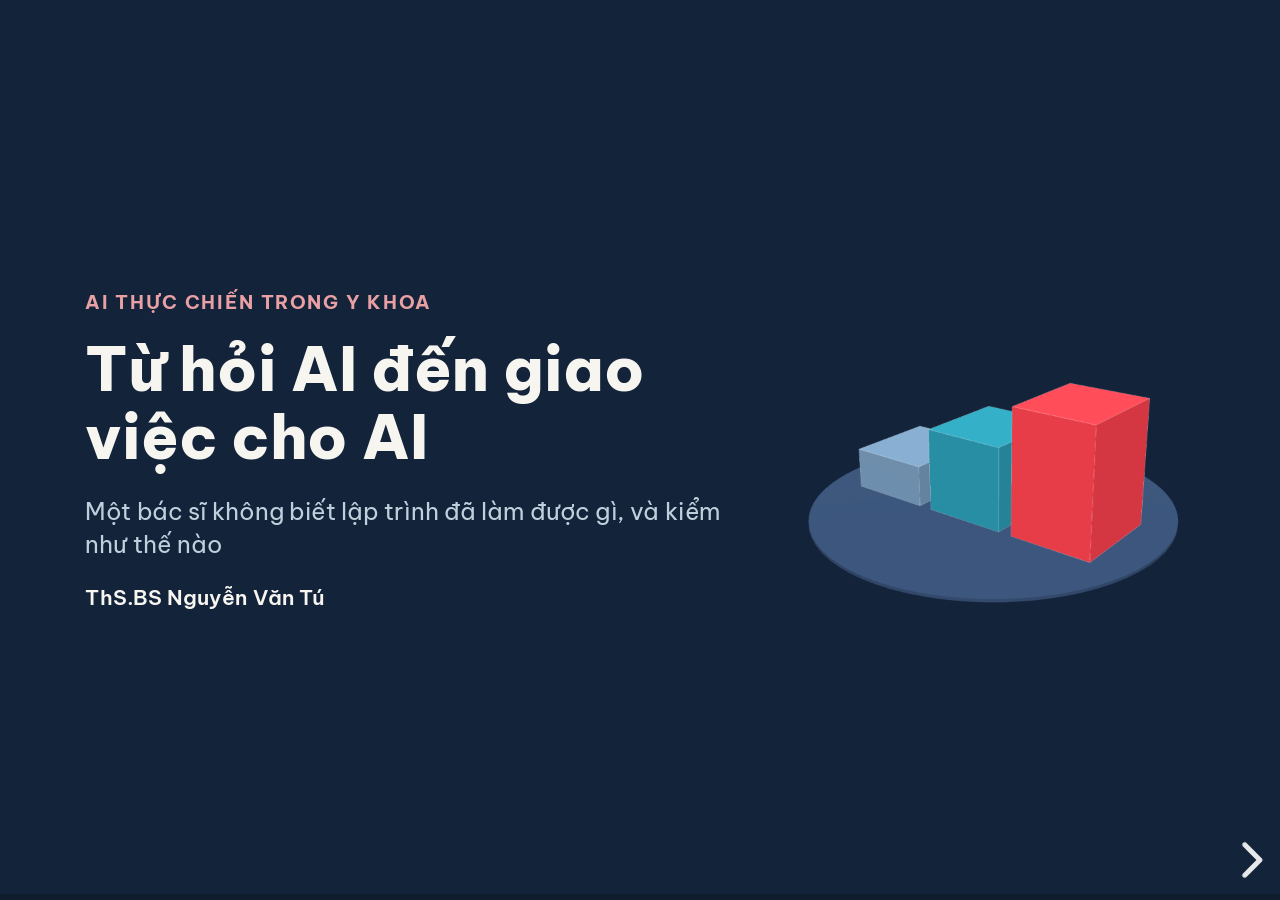
<file: index.html>
<!doctype html>
<html lang="vi">
<head>
<meta charset="utf-8">
<meta name="viewport" content="width=device-width, initial-scale=1">
<title>Từ hỏi AI đến giao việc cho AI · ThS.BS Nguyễn Văn Tú</title>
<meta name="author" content="ThS.BS Nguyễn Văn Tú">
<link rel="stylesheet" href="lib/reveal.css">
<link rel="stylesheet" href="lib/fonts.css">
<style>
.reveal{font-family:'Be Vietnam Pro',Arial,sans-serif}
.reveal .slides{text-align:left}
.reveal .slides section{padding:0}
.reveal .frame{position:relative;width:1920px;height:1080px;box-sizing:border-box}
.reveal .frame *{box-sizing:border-box}
.reveal h1,.reveal h2,.reveal h3,.reveal p,.reveal ul,.reveal ol,.reveal table{margin:0}
.reveal ul,.reveal ol{padding-left:1.2em}
.reveal table{width:100%;border-collapse:collapse}
.reveal th,.reveal td{line-height:1.35;padding:.45em .6em;text-align:left;vertical-align:top;border-bottom:1px solid #D8DEE4}
.reveal img{display:block;max-width:none;margin:0}
.reveal p.arrow{align-self:center;font-size:40px;color:#8A94A6;line-height:1}
.reveal .controls{color:#C8323C}
.reveal .lbl{position:absolute;white-space:nowrap;pointer-events:none;font-size:24px;line-height:1.3;transition:opacity .4s}
.reveal .lbl.top{z-index:1;transform:translate(-50%,-100%);font-weight:700;color:#13233A;background:rgba(255,254,251,.92);padding:4px 14px;border-radius:999px;border:1px solid #E2DED6}
.reveal .lbl.side{transform:translate(12px,-50%);color:#4A5568;background:rgba(252,252,250,.9);padding:4px 14px;border-radius:10px}
.reveal .lbl.side b{color:#13233A}
.reveal .lbl.under{transform:translate(-50%,0);font-weight:600;color:#13233A}
.reveal .lbl.status{left:0;top:0;font-size:28px;font-weight:700;padding:6px 18px;border-radius:999px;background:#FFFEFB;border:2px solid #D8DEE4;color:#13233A}
.reveal .lbl.status.err{color:#C8323C;border-color:#C8323C}
.reveal .lbl.status.ok,.reveal .lbl.status.done{color:#1F7A8C;border-color:#1F7A8C}
.reveal .no3d{font-size:28px;color:#6B7280;padding:40px}
.reveal #hook img{animation:sway 9s ease-in-out infinite;box-shadow:0 30px 80px rgba(0,0,0,.45)}
@keyframes sway{0%,100%{transform:perspective(1800px) rotateY(9deg) rotateX(2deg)}50%{transform:perspective(1800px) rotateY(-5deg) rotateX(-1deg)}}
.reveal .progress{color:#C8323C;height:6px}
</style>
</head>
<body>
<div class="reveal"><div class="slides">
<section id="cover" data-background-color="#13233A">
<div class="frame" style="background:#13233A;color:#F7F5F0;font-family:'Be Vietnam Pro', Arial, sans-serif;padding:128px;display:flex;flex-direction:column;justify-content:center;gap:36px">
<div class="scene3d" data-scene="stairs" data-floor="#1B3250" data-cam="12,9,16" style="position:absolute;left:1150px;top:200px;width:680px;height:680px"></div>
<div style="width:960px;display:flex;flex-direction:column;gap:36px">
<p style="font-size:28px;font-weight:700;color:#E8A0A5;letter-spacing:3px;text-transform:uppercase">AI thực chiến trong y khoa</p>
<h1 style="font-size:92px;font-weight:800;line-height:1.1;color:#F7F5F0">Từ hỏi AI đến giao việc cho AI</h1>
<p style="font-size:36px;color:#BFD0DC;line-height:1.4">Một bác sĩ không biết lập trình đã làm được gì, và kiểm như thế nào</p>
<p style="font-size:32px;font-weight:600;color:#F7F5F0">ThS.BS Nguyễn Văn Tú</p>
</div>
<aside class="notes">[Đứng thẳng, nhìn hội trường, nói chậm. Mô hình ba bậc bên phải tự xoay nhẹ; không cần nhắc tới.] “[Kính thưa — điền đúng thành phần hội trường. Nếu có GS.TS.BS Trần Quyết Tiến và TS.BS Nguyễn Duy Tân dự, kính thưa hai thầy trước, đúng thứ tự.] Kính thưa quý thầy cô, quý đồng nghiệp. Em là Nguyễn Văn Tú, bác sĩ ngoại tim mạch. Em không phải người làm công nghệ thông tin. Hôm nay em không nói về AI nói chung, vì quý thầy cô đều đã dùng. Em xin kể những việc em đã tự làm cùng AI, em kiểm chúng bằng cách nào, và AI đã làm em sai ở đâu.” [Bấm sang trang 2 ngay, không giải thích thêm.]</aside>
</div>
</section>
<section id="hook" data-background-color="#0E1A2B">
<div class="frame" style="background:#0E1A2B;color:#F7F5F0;font-family:'Be Vietnam Pro', Arial, sans-serif;padding:128px 128px 160px;display:flex;flex-direction:row;gap:56px;align-items:center">

<img src="img/app-3d.jpg" alt="Hình dựng thể tích 3D tim và mạch máu lớn từ CT trong phần mềm Nội mạch 3D" style="width:853px;height:792px;object-fit:cover;border-radius:24px">
<div style="flex:1;display:flex;flex-direction:column;justify-content:center;gap:28px">
<p style="font-size:28px;font-weight:700;color:#E8A0A5;letter-spacing:3px;text-transform:uppercase">Nội mạch 3D – Dựng hình CT</p>
<h2 style="font-size:60px;font-weight:800;line-height:1.15;color:#F7F5F0">Người làm ra phần mềm này không biết lập trình</h2>
<p style="font-size:30px;color:#BFD0DC;line-height:1.45">Chạy trên trình duyệt. Dùng tham khảo trước mổ tại Khoa Ngoại 1, Viện Tim TP.HCM.</p>
<p style="font-size:24px;color:#9FB2C4;line-height:1.4">Ảnh chụp từ phần mềm, đã ẩn danh. Khi trình bày: demo sống hoặc video xoay hình.</p>
</div>
<p style="position:absolute;left:128px;bottom:64px;width:1200px;font-size:24px;color:#9FB2C4">ThS.BS Nguyễn Văn Tú · Từ hỏi AI đến giao việc cho AI</p>
<p style="position:absolute;right:128px;bottom:64px;width:200px;font-size:24px;color:#9FB2C4;text-align:right">02</p>
<aside class="notes">[DEMO SỐNG hoặc video xoay hình; ảnh trên slide là phương án dự phòng. Im lặng 10 giây đầu cho hội trường nhìn.] “Đây là hình dựng 3D tim và các mạch máu lớn từ phim CT của một ca đã ẩn danh. Phần mềm chạy ngay trên trình duyệt, tên là Nội mạch 3D. Em làm nó cho Khoa Ngoại 1 để tham khảo trước mổ.” [Dừng] “Em không biết lập trình. Toàn bộ mã do AI viết. Phần của em là nói rõ mình cần gì, và kiểm xem hình có đúng với phim gốc không.” [Dừng] “Câu hỏi em muốn trả lời hôm nay là: làm sao một bác sĩ làm được việc này, và nó đáng tin tới đâu.”</aside>

</div>
</section>
<section id="shift" data-background-color="#C8323C" data-transition="zoom">
<div class="frame" style="background:#C8323C;color:#F7F5F0;font-family:'Be Vietnam Pro', Arial, sans-serif;padding:128px 128px 160px;display:flex;flex-direction:column;justify-content:center;gap:40px">

<p style="font-size:28px;font-weight:700;color:#FFE1E3;letter-spacing:3px;text-transform:uppercase">Ý chính của buổi hôm nay</p>
<h2 style="font-size:92px;font-weight:800;line-height:1.12;color:#FFFFFF">Điều thay đổi là cách giao việc, không phải câu trả lời hay hơn</h2>
<p style="font-size:36px;color:#FFE1E3;line-height:1.45">Hỏi AI thì nhận một câu trả lời. Giao việc thì nhận một sản phẩm, và phải tự kiểm sản phẩm đó.</p>
<p style="position:absolute;left:128px;bottom:64px;width:1200px;font-size:24px;color:#FFE1E3">ThS.BS Nguyễn Văn Tú · Từ hỏi AI đến giao việc cho AI</p>
<p style="position:absolute;right:128px;bottom:64px;width:200px;font-size:24px;color:#FFE1E3;text-align:right">03</p>
<aside class="notes">“Phần lớn chúng ta đang dùng AI như một công cụ tra cứu biết nói: mình hỏi, nó trả lời. Cách đó có ích, nhưng không làm ra được phần mềm vừa rồi.” [Dừng] [Nhấn] “Điều thay đổi trong một, hai năm gần đây là AI có thể nhận một việc trọn vẹn: tự lập kế hoạch, tự viết mã, tự chạy thử, tự sửa, rồi báo lại. Mình chuyển từ người hỏi sang người giao việc.” “Và người giao việc thì có một trách nhiệm mà người hỏi không có: nghiệm thu. Cả buổi hôm nay xoay quanh hai chữ đó: giao việc, và nghiệm thu.”</aside>

</div>
</section>
<section id="tiers" data-background-color="#F7F5F0">
<div class="frame" style="background:#F7F5F0;color:#13233A;font-family:'Be Vietnam Pro', Arial, sans-serif;padding:128px 128px 160px;display:flex;flex-direction:column;gap:20px">
<p style="font-size:28px;font-weight:700;color:#C8323C;letter-spacing:3px;text-transform:uppercase">Ba tầng dùng AI</p>
<h2 style="font-size:64px;font-weight:800;line-height:1.15">Anh chị đang ở tầng nào?</h2>
<div style="flex:1;display:flex;flex-direction:row;gap:32px;align-items:stretch">
<div class="scene3d" data-scene="stairs" data-labels="1" data-cam="9.5,7.6,13.5" data-floor="#D9D3C7" style="position:relative;width:980px;height:540px"></div>
<div style="flex:1;display:flex;flex-direction:column;gap:16px;justify-content:center">
<div class="fragment" data-fragment-index="0" style="display:flex;flex-direction:column;gap:6px;background:#FFFEFB;padding:22px 26px;border-left:8px solid #5E7A93;border-radius:12px">
<h3 style="font-size:30px;font-weight:700;line-height:1.25;color:#13233A">Tầng 1 · Hỏi đáp</h3>
<p style="font-size:24px;color:#4A5568;line-height:1.4">Nhận về đoạn văn. Kiểm: đọc lại.</p>
</div>
<div class="fragment" data-fragment-index="1" style="display:flex;flex-direction:column;gap:6px;background:#FFFEFB;padding:22px 26px;border-left:8px solid #1F7A8C;border-radius:12px">
<h3 style="font-size:30px;font-weight:700;line-height:1.25;color:#13233A">Tầng 2 · Làm cùng</h3>
<p style="font-size:24px;color:#4A5568;line-height:1.4">Nhận về bản nháp theo mẫu. Kiểm: đối chiếu tài liệu gốc.</p>
</div>
<div class="fragment" data-fragment-index="2" style="display:flex;flex-direction:column;gap:6px;background:#13233A;padding:22px 26px;border-left:8px solid #C8323C;border-radius:12px">
<h3 style="font-size:30px;font-weight:700;line-height:1.25;color:#F7F5F0">Tầng 3 · Giao việc</h3>
<p style="font-size:24px;color:#BFD0DC;line-height:1.4">Nhận về sản phẩm chạy được. Kiểm: nghiệm thu như một sản phẩm.</p>
</div>
</div>
</div>
<p style="font-size:27px;color:#4A5568;line-height:1.4">Lên tầng cao hơn thì làm được nhiều hơn, và phần kiểm cũng nặng hơn.</p>
<p style="position:absolute;left:128px;bottom:64px;width:1200px;font-size:24px;color:#6B7280">ThS.BS Nguyễn Văn Tú · Từ hỏi AI đến giao việc cho AI</p>
<p style="position:absolute;right:128px;bottom:64px;width:200px;font-size:24px;color:#6B7280;text-align:right">04</p>
<aside class="notes">[Mô hình 3D: ba bậc mọc lên khi vào trang. Mỗi lần bấm → thì một bậc sáng lên và hiện thẻ bên phải. Có thể kéo chuột để xoay.] “Em chia cách dùng AI thành ba tầng.” [Bấm →] “Tầng một là hỏi đáp: hỏi một câu, nhận một câu trả lời.” [Bấm →] “Tầng hai là làm cùng: mình đưa tài liệu, mẫu, bối cảnh, rồi cùng AI sửa qua nhiều lượt; kết quả là một bản nháp đúng mẫu.” [Bấm →] “Tầng ba là giao việc: mình giao một mục tiêu, AI tự chia bước, tự viết và chạy mã, tự đọc và sửa file, rồi trả về một sản phẩm chạy được.” [Hỏi hội trường, giơ tay] “Xin hỏi nhanh: ai đã từng để AI tự chạy một việc hơn mười phút mà không cần nhắc?” [Chờ] “Mỗi tầng có cách kiểm khác nhau. Lên càng cao, làm được càng nhiều, và phần kiểm càng nặng. Bốn ca sau đây đều ở tầng hai và tầng ba.”</aside>
</div>
</section>
<section id="map" data-background-color="#EEF2F4">
<div class="frame" style="background:#EEF2F4;color:#13233A;font-family:'Be Vietnam Pro', Arial, sans-serif;padding:128px 128px 160px;display:flex;flex-direction:column;gap:28px">

<p style="font-size:28px;font-weight:700;color:#C8323C;letter-spacing:3px;text-transform:uppercase">Bốn ca thực chiến</p>
<h2 style="font-size:64px;font-weight:800;line-height:1.15">Mỗi ca trả lời cùng năm câu hỏi</h2>
<div style="display:grid;grid-template-columns:1fr 1fr 1fr 1fr;gap:20px">
<div style="display:flex;flex-direction:column;gap:10px;background:#13233A;padding:28px;border-radius:20px"><p style="font-size:24px;font-weight:700;color:#E8A0A5">CA A</p><h3 style="font-size:34px;font-weight:700;line-height:1.2;color:#F7F5F0">Phần mềm</h3><p style="font-size:25px;color:#BFD0DC;line-height:1.4">Nội mạch 3D – Dựng hình CT</p></div>
<div style="display:flex;flex-direction:column;gap:10px;background:#FCFCFA;padding:28px;border:1px solid #D8DEE4;border-radius:20px"><p style="font-size:24px;font-weight:700;color:#1F7A8C">CA B</p><h3 style="font-size:34px;font-weight:700;line-height:1.2;color:#13233A">Nghiên cứu</h3><p style="font-size:25px;color:#4A5568;line-height:1.4">Đề cương, số liệu, y văn</p></div>
<div style="display:flex;flex-direction:column;gap:10px;background:#FCFCFA;padding:28px;border:1px solid #D8DEE4;border-radius:20px"><p style="font-size:24px;font-weight:700;color:#1F7A8C">CA C</p><h3 style="font-size:34px;font-weight:700;line-height:1.2;color:#13233A">Giảng dạy</h3><p style="font-size:25px;color:#4A5568;line-height:1.4">Ngân hàng câu hỏi, web mô phỏng</p></div>
<div style="display:flex;flex-direction:column;gap:10px;background:#FCFCFA;padding:28px;border:1px solid #D8DEE4;border-radius:20px"><p style="font-size:24px;font-weight:700;color:#1F7A8C">CA D</p><h3 style="font-size:34px;font-weight:700;line-height:1.2;color:#13233A">Việc lặp lại</h3><p style="font-size:25px;color:#4A5568;line-height:1.4">Hồ sơ, biểu mẫu, bài giảng</p></div>
</div>
<div style="flex:1"></div>
<div style="display:flex;flex-direction:row;gap:12px;align-items:stretch">
<p style="flex:1;font-size:26px;font-weight:600;color:#13233A;background:#FCFCFA;padding:20px;border:1px solid #D8DEE4;border-radius:16px;text-align:center">1. Vấn đề là gì</p>
<p style="flex:1;font-size:26px;font-weight:600;color:#13233A;background:#FCFCFA;padding:20px;border:1px solid #D8DEE4;border-radius:16px;text-align:center">2. Đưa gì cho AI</p>
<p style="flex:1;font-size:26px;font-weight:600;color:#13233A;background:#FCFCFA;padding:20px;border:1px solid #D8DEE4;border-radius:16px;text-align:center">3. Nhận lại gì</p>
<p style="flex:1;font-size:26px;font-weight:600;color:#13233A;background:#FCFCFA;padding:20px;border:1px solid #D8DEE4;border-radius:16px;text-align:center">4. Kiểm ở đâu</p>
<p style="flex:1;font-size:26px;font-weight:700;color:#F7F5F0;background:#C8323C;padding:20px;border-radius:16px;text-align:center">5. AI sai ở đâu</p>
</div>
<p style="position:absolute;left:128px;bottom:64px;width:1200px;font-size:24px;color:#6B7280">ThS.BS Nguyễn Văn Tú · Từ hỏi AI đến giao việc cho AI</p>
<p style="position:absolute;right:128px;bottom:64px;width:200px;font-size:24px;color:#6B7280;text-align:right">05</p>
<aside class="notes">“Em xin kể bốn ca, đều là việc em đã tự làm. Ca A là phần mềm dựng hình quý thầy cô vừa xem. Ca B là nghiên cứu khoa học. Ca C là giảng dạy. Ca D là những việc giấy tờ lặp đi lặp lại.” “Ca nào em cũng trả lời đúng năm câu: vấn đề là gì, em đưa gì cho AI, nhận lại gì, em kiểm ở đâu.” [Nhấn, chỉ ô đỏ] “Và câu thứ năm: AI đã sai ở đâu. Ca nào cũng có. Nếu ai kể về AI mà không có câu thứ năm, quý thầy cô nên nghi ngờ.”</aside>

</div>
</section>
<section id="a1" data-background-color="#F7F5F0">
<div class="frame" style="background:#F7F5F0;color:#13233A;font-family:'Be Vietnam Pro', Arial, sans-serif;padding:128px 128px 160px;display:flex;flex-direction:column;gap:28px">

<p style="font-size:28px;font-weight:700;color:#C8323C;letter-spacing:3px;text-transform:uppercase">Ca A · Phần mềm · 1/3</p>
<h2 style="font-size:64px;font-weight:800;line-height:1.15">Một ca mổ cần nhìn giải phẫu 3D</h2>
<div style="flex:1;display:flex;flex-direction:row;gap:28px;align-items:stretch">
<img src="img/app-man-hinh.jpg" alt="Màn hình phần mềm Nội mạch 3D: hình dựng thể tích ở giữa, ba mặt cắt CT gốc bên phải, thanh công cụ phía trên" style="width:980px;height:581px;object-fit:contain;background:#0E1A2B;border-radius:20px">
<div style="flex:1;display:flex;flex-direction:column;gap:16px">
<div style="flex:1;display:flex;flex-direction:column;gap:10px;background:#FFF1D6;padding:24px;border:2px dashed #C99A3B;border-radius:20px">
<h3 style="font-size:30px;font-weight:700;line-height:1.2;color:#13233A">Ca bệnh</h3>
<p style="font-size:25px;color:#8A5A00;line-height:1.45">[Anh điền: loại bệnh, điều khó hình dung trên lát cắt 2D]</p>
</div>
<div style="flex:1;display:flex;flex-direction:column;gap:10px;background:#FFF1D6;padding:24px;border:2px dashed #C99A3B;border-radius:20px">
<h3 style="font-size:30px;font-weight:700;line-height:1.2;color:#13233A">Hình 3D đã giúp gì</h3>
<p style="font-size:25px;color:#8A5A00;line-height:1.45">[Anh điền: một điều ê-kíp thấy rõ hơn]</p>
</div>
<p style="font-size:24px;color:#4A5568;line-height:1.4">Giữa: hình dựng thể tích. Phải: ba mặt cắt CT gốc.</p>
</div>
</div>
<p style="position:absolute;left:128px;bottom:64px;width:1200px;font-size:24px;color:#6B7280">ThS.BS Nguyễn Văn Tú · Từ hỏi AI đến giao việc cho AI</p>
<p style="position:absolute;right:128px;bottom:64px;width:200px;font-size:24px;color:#6B7280;text-align:right">06</p>
<aside class="notes">[Kể như kể một ca lâm sàng, không kể như kể công nghệ.] “Em bắt đầu từ một ca cụ thể. Bệnh nhân [loại bệnh; không nêu tên, tuổi chính xác hay mã hồ sơ]. Trên lát cắt CT hai chiều, điều khó hình dung là [điền].” “Đây là màn hình phần mềm với ca đó. Ở giữa là hình dựng thể tích, xoay và cắt được. Bên phải là ba mặt cắt CT gốc, luôn nằm cạnh hình dựng.” “Khi dựng hình 3D, ê-kíp thấy rõ hơn [điền một điều cụ thể].” [Dừng] “Em nói rõ: hình này chỉ để tham khảo. Quyết định mổ vẫn dựa trên phim gốc và hội chẩn. Nhưng nó cho thấy nhu cầu là có thật, và đó là lý do em làm phần mềm.” [Chỉ kể ca đã ẩn danh và được phép nhắc.]</aside>

</div>
</section>
<section id="a2" data-background-color="#EEF2F4">
<div class="frame" style="background:#EEF2F4;color:#13233A;font-family:'Be Vietnam Pro', Arial, sans-serif;padding:128px 128px 160px;display:flex;flex-direction:column;gap:28px">

<p style="font-size:28px;font-weight:700;color:#C8323C;letter-spacing:3px;text-transform:uppercase">Ca A · Phần mềm · 2/3</p>
<h2 style="font-size:64px;font-weight:800;line-height:1.15">AI viết mã, bác sĩ nghiệm thu</h2>
<div style="display:flex;flex-direction:row;gap:12px;align-items:stretch">
<div style="flex:1;display:flex;flex-direction:column;gap:10px;background:#13233A;padding:24px;border-radius:20px"><p style="font-size:24px;font-weight:700;color:#E8A0A5">BÁC SĨ</p><h3 style="font-size:28px;font-weight:700;line-height:1.25;color:#F7F5F0">Mô tả yêu cầu</h3><p style="font-size:24px;color:#BFD0DC;line-height:1.4">Cần thấy gì, dùng khi nào</p></div>
<p class="arrow">→</p>
<div style="flex:1;display:flex;flex-direction:column;gap:10px;background:#FCFCFA;padding:24px;border:3px solid #1F7A8C;border-radius:20px"><p style="font-size:24px;font-weight:700;color:#1F7A8C">AI</p><h3 style="font-size:28px;font-weight:700;line-height:1.25;color:#13233A">Viết mã</h3><p style="font-size:24px;color:#4A5568;line-height:1.4">Đọc file CT, hiển thị 3D</p></div>
<p class="arrow">→</p>
<div style="flex:1;display:flex;flex-direction:column;gap:10px;background:#13233A;padding:24px;border-radius:20px"><p style="font-size:24px;font-weight:700;color:#E8A0A5">BÁC SĨ</p><h3 style="font-size:28px;font-weight:700;line-height:1.25;color:#F7F5F0">Chạy trên CT mẫu</h3><p style="font-size:24px;color:#BFD0DC;line-height:1.4">So với lát cắt gốc</p></div>
<p class="arrow">→</p>
<div style="flex:1;display:flex;flex-direction:column;gap:10px;background:#13233A;padding:24px;border-radius:20px"><p style="font-size:24px;font-weight:700;color:#E8A0A5">BÁC SĨ</p><h3 style="font-size:28px;font-weight:700;line-height:1.25;color:#F7F5F0">Chỉ ra chỗ sai</h3><p style="font-size:24px;color:#BFD0DC;line-height:1.4">Bằng ngôn ngữ giải phẫu</p></div>
<p class="arrow">→</p>
<div style="flex:1;display:flex;flex-direction:column;gap:10px;background:#FCFCFA;padding:24px;border:3px solid #1F7A8C;border-radius:20px"><p style="font-size:24px;font-weight:700;color:#1F7A8C">AI</p><h3 style="font-size:28px;font-weight:700;line-height:1.25;color:#13233A">Sửa mã</h3><p style="font-size:24px;color:#4A5568;line-height:1.4">Rồi lặp lại vòng</p></div>
</div>
<div style="flex:1"></div>
<div style="display:flex;flex-direction:row;gap:24px;align-items:stretch">
<div style="flex:1;display:flex;flex-direction:column;gap:10px;background:#FCFCFA;padding:28px;border:1px solid #D8DEE4;border-radius:20px">
<h3 style="font-size:30px;font-weight:700;line-height:1.25;color:#13233A">AI giúp viết phần mềm</h3>
<p style="font-size:26px;color:#4A5568;line-height:1.45">Đó là vai trò của AI trong ca này.</p>
</div>
<div style="flex:1;display:flex;flex-direction:column;gap:10px;background:#FFF1D6;padding:28px;border:2px dashed #C99A3B;border-radius:20px">
<h3 style="font-size:30px;font-weight:700;line-height:1.25;color:#13233A">AI không đọc phim</h3>
<p style="font-size:26px;color:#13233A;line-height:1.45">Khi chạy, app dựng hình theo giá trị HU: bề mặt, thể tích (VR), MIP. <span style="color:#8A5A00">[Anh xác nhận: không có mô hình học máy]</span></p>
</div>
</div>
<p style="position:absolute;left:128px;bottom:64px;width:1200px;font-size:24px;color:#6B7280">ThS.BS Nguyễn Văn Tú · Từ hỏi AI đến giao việc cho AI</p>
<p style="position:absolute;right:128px;bottom:64px;width:200px;font-size:24px;color:#6B7280;text-align:right">07</p>
<aside class="notes">“Cách làm là một vòng lặp. Em mô tả yêu cầu bằng tiếng Việt: cần thấy cấu trúc nào, dùng trong tình huống nào. AI viết mã. Em mở thử trên một bộ CT mẫu đã ẩn danh và so với lát cắt gốc. Chỗ nào sai, em mô tả lại bằng ngôn ngữ giải phẫu, không phải ngôn ngữ lập trình. AI sửa. Rồi lặp lại, [số vòng, thời gian — anh điền nếu nhớ].” [Nhấn] “Có một điểm em muốn nói thật rõ, vì rất dễ hiểu nhầm: AI giúp em viết phần mềm. Khi phần mềm chạy, hình được dựng bằng các kỹ thuật kinh điển theo giá trị HU: dựng bề mặt, dựng thể tích và MIP; người dùng chỉnh ngưỡng, khoanh vùng, bỏ xương. [Nếu đúng, nói thêm: không có mô hình AI nào đọc phim.]” “Nói cách khác, kiến thức lập trình là của AI. Kiến thức để biết hình đúng hay sai là của bác sĩ. Thiếu vế thứ hai thì không ai nghiệm thu được sản phẩm.”</aside>

</div>
</section>
<section id="a3" data-background-color="#F7F5F0">
<div class="frame" style="background:#F7F5F0;color:#13233A;font-family:'Be Vietnam Pro', Arial, sans-serif;padding:128px 128px 160px;display:flex;flex-direction:column;gap:28px">

<p style="font-size:28px;font-weight:700;color:#C8323C;letter-spacing:3px;text-transform:uppercase">Ca A · Phần mềm · 3/3</p>
<h2 style="font-size:64px;font-weight:800;line-height:1.15">Kiểm bằng phim gốc, và chỗ đã sai</h2>
<div style="flex:1;display:flex;flex-direction:row;gap:24px;align-items:stretch">
<div style="display:flex;flex-direction:column;gap:8px">
<img src="img/app-lat-cat.jpg" alt="Ba mặt cắt CT gốc: ngang, đứng ngang, đứng dọc" style="width:270px;height:560px;object-fit:cover;border-radius:16px">
<p style="font-size:24px;color:#4A5568;text-align:center">Lát cắt gốc</p>
</div>
<div style="display:flex;flex-direction:column;gap:8px">
<img src="img/app-3d.jpg" alt="Hình dựng thể tích 3D của cùng ca" style="width:603px;height:560px;object-fit:cover;border-radius:16px">
<p style="font-size:24px;color:#4A5568;text-align:center">Hình dựng của cùng ca</p>
</div>
<div style="flex:1;display:flex;flex-direction:column;gap:12px;background:#FFFEFB;padding:28px;border:3px solid #C8323C;border-radius:24px">
<h3 style="font-size:30px;font-weight:700;line-height:1.25;color:#C8323C">Thứ phải soi trên hình</h3>
<p style="font-size:25px;color:#8A5A00;line-height:1.4">[Anh xác nhận: vân bậc thang trên thành mạch; các vòng trắng là gì]</p>
<h3 style="font-size:30px;font-weight:700;line-height:1.25;color:#C8323C">AI đã sai ở đâu</h3>
<p style="font-size:25px;color:#8A5A00;line-height:1.4">[Anh điền một lỗi thật: mã chạy được nhưng hình không khớp]</p>
<div style="flex:1"></div>
<h3 style="font-size:30px;font-weight:700;line-height:1.25;color:#13233A">Giới hạn hiện tại</h3>
<p style="font-size:25px;color:#13233A;line-height:1.4">Chưa phải thiết bị y tế. Có thước đo, nhưng chưa so sai lệch với phần mềm chuẩn.</p>
</div>
</div>
<p style="position:absolute;left:128px;bottom:64px;width:1200px;font-size:24px;color:#6B7280">ThS.BS Nguyễn Văn Tú · Từ hỏi AI đến giao việc cho AI</p>
<p style="position:absolute;right:128px;bottom:64px;width:200px;font-size:24px;color:#6B7280;text-align:right">08</p>
<aside class="notes">“Em kiểm bằng cách duy nhất em tin: đặt hình dựng cạnh lát cắt gốc của cùng ca. Phần mềm luôn hiện ba mặt cắt gốc bên cạnh hình 3D, và ngay trên màn hình có dòng nhắc: chưa phải thiết bị y tế, luôn đối chiếu lát cắt gốc.” [Chỉ vào hình] “Ngay trên hình này đã có những thứ phải soi. [Nếu đúng: các vân bậc thang trên thành mạch là do cách dựng từ các lát cắt, không phải giải phẫu thật. Các vòng trắng là … — anh xác nhận rồi mới nói.]” “Và đây là một lần AI làm sai. [Kể lỗi thật: mã chạy không báo lỗi, hình hiện ra rất đẹp, nhưng so với phim gốc thì … không khớp.]” [Nhấn] “Điều đáng sợ của kiểu lỗi này là phần mềm không báo lỗi. Một hình 3D đẹp chưa chắc là một hình 3D đúng.” “Giới hạn hiện tại: phần mềm chưa được kiểm định. Nó có thước đo, nhưng em chưa so sai lệch phép đo với phần mềm chuẩn, nên em không dùng số đo đó để quyết định.”</aside>

</div>
</section>
<section id="b1" data-background-color="#EEF2F4">
<div class="frame" style="background:#EEF2F4;color:#13233A;font-family:'Be Vietnam Pro', Arial, sans-serif;padding:128px 128px 160px;display:flex;flex-direction:column;gap:28px">

<p style="font-size:28px;font-weight:700;color:#C8323C;letter-spacing:3px;text-transform:uppercase">Ca B · Nghiên cứu · 1/2</p>
<h2 style="font-size:64px;font-weight:800;line-height:1.15">Ba chỗ AI rút ngắn được công nghiên cứu</h2>
<table style="font-size:26px;color:#4A5568;font-family:'Be Vietnam Pro', Arial, sans-serif">
<tr style="background:#13233A"><th style="width:19%;color:#F7F5F0">Việc</th><th style="width:27%;color:#F7F5F0">Đưa gì cho AI</th><th style="width:27%;color:#F7F5F0">Nhận lại</th><th style="width:27%;color:#F7F5F0">Kiểm ở đâu</th></tr>
<tr style="background:#FCFCFA"><td style="color:#13233A">Đề cương, phiếu thu thập</td><td>Câu hỏi nghiên cứu, mẫu của hội đồng, tài liệu nền</td><td>Bản nháp đúng mẫu, danh sách biến số</td><td>Người hướng dẫn và hội đồng duyệt thiết kế</td></tr>
<tr style="background:#F4F7F9"><td style="color:#13233A">Phân tích số liệu</td><td>File số liệu đã bỏ định danh, kế hoạch phân tích chốt trước</td><td>Bảng, biểu đồ, kèm mã R chạy lại được</td><td>Chạy lại mã trên máy mình; người hiểu thống kê duyệt</td></tr>
<tr style="background:#FCFCFA"><td style="color:#13233A">Tổng quan y văn</td><td>Câu hỏi, tiêu chí chọn bài, khoảng năm</td><td>Bảng tổng hợp có PMID</td><td>Mở từng PMID trên PubMed, đối chiếu số liệu</td></tr>
</table>
<div style="display:flex;flex-direction:row;gap:16px;align-items:center;background:#FFF1D6;padding:20px 28px;border:2px dashed #C99A3B;border-radius:16px"><p style="font-size:26px;color:#8A5A00;line-height:1.4">[Anh chọn một đề tài thật để kể, và chỉ giữ những dòng anh đã tự làm]</p></div>
<p style="position:absolute;left:128px;bottom:64px;width:1200px;font-size:24px;color:#6B7280">ThS.BS Nguyễn Văn Tú · Từ hỏi AI đến giao việc cho AI</p>
<p style="position:absolute;right:128px;bottom:64px;width:200px;font-size:24px;color:#6B7280;text-align:right">09</p>
<aside class="notes">“Ca B là nghiên cứu khoa học. Em dùng AI ở ba chỗ. [Kể bằng một đề tài thật của anh.]” “Một, đề cương và phiếu thu thập số liệu: em đưa câu hỏi nghiên cứu, mẫu của hội đồng và tài liệu nền; nhận lại bản nháp đúng mẫu và danh sách biến số.” “Hai, phân tích số liệu: em đưa file đã bỏ định danh và kế hoạch phân tích đã chốt trước; nhận lại bảng, biểu đồ, và quan trọng nhất là mã R để em chạy lại được trên máy mình.” “Ba, tổng quan y văn: AI tự tìm, đọc và lập bảng, mỗi dòng có PMID để em mở ra đối chiếu.” [Nhấn] “Cả ba chỗ có chung một nguyên tắc: thiết kế và phương pháp do người chốt trước. AI làm nhanh phần thực hiện, không được quyết định thay phần phương pháp.”</aside>

</div>
</section>
<section id="b2" data-background-color="#F7F5F0">
<div class="frame" style="background:#F7F5F0;color:#13233A;font-family:'Be Vietnam Pro', Arial, sans-serif;padding:128px 128px 160px;display:flex;flex-direction:column;gap:28px">

<p style="font-size:28px;font-weight:700;color:#C8323C;letter-spacing:3px;text-transform:uppercase">Ca B · Nghiên cứu · 2/2</p>
<h2 style="font-size:64px;font-weight:800;line-height:1.15">Ba kiểu sai phải canh trong nghiên cứu</h2>
<div style="flex:1;display:flex;flex-direction:row;gap:24px;align-items:stretch">
<div style="flex:1;display:flex;flex-direction:column;gap:14px;background:#FFFEFB;padding:32px;border:1px solid #E2DED6;border-radius:24px">
<p style="font-size:56px;font-weight:800;line-height:1;color:#C8323C">1</p>
<h3 style="font-size:32px;font-weight:700;line-height:1.25;color:#13233A">Trích dẫn không tồn tại</h3>
<p style="font-size:26px;color:#4A5568;line-height:1.45">Tên bài, tác giả, số liệu nghe rất hợp lý nhưng không có thật.</p>
<div style="flex:1"></div>
<p style="font-size:25px;font-weight:600;color:#13233A;line-height:1.4">Mở từng PMID.</p>
</div>
<div style="flex:1;display:flex;flex-direction:column;gap:14px;background:#FFFEFB;padding:32px;border:1px solid #E2DED6;border-radius:24px">
<p style="font-size:56px;font-weight:800;line-height:1;color:#C8323C">2</p>
<h3 style="font-size:32px;font-weight:700;line-height:1.25;color:#13233A">Kiểm định sai giả định</h3>
<p style="font-size:26px;color:#4A5568;line-height:1.45">Mã chạy ra con số, nhưng phép kiểm không hợp với dữ liệu.</p>
<div style="flex:1"></div>
<p style="font-size:25px;font-weight:600;color:#13233A;line-height:1.4">Người hiểu thống kê duyệt.</p>
</div>
<div style="flex:1;display:flex;flex-direction:column;gap:14px;background:#FFFEFB;padding:32px;border:1px solid #E2DED6;border-radius:24px">
<p style="font-size:56px;font-weight:800;line-height:1;color:#C8323C">3</p>
<h3 style="font-size:32px;font-weight:700;line-height:1.25;color:#13233A">Chọn lại sau khi thấy kết quả</h3>
<p style="font-size:26px;color:#4A5568;line-height:1.45">AI làm mười phân tích trong vài phút; dễ giữ lại phân tích đẹp nhất.</p>
<div style="flex:1"></div>
<p style="font-size:25px;font-weight:600;color:#13233A;line-height:1.4">Chốt kế hoạch trước khi chạy.</p>
</div>
</div>
<div style="display:flex;flex-direction:row;gap:16px;align-items:center;background:#FFF1D6;padding:20px 28px;border:2px dashed #C99A3B;border-radius:16px"><p style="font-size:26px;color:#8A5A00;line-height:1.4">[Anh điền một lần AI sai thật trong đề tài của anh]</p></div>
<p style="position:absolute;left:128px;bottom:64px;width:1200px;font-size:24px;color:#6B7280">ThS.BS Nguyễn Văn Tú · Từ hỏi AI đến giao việc cho AI</p>
<p style="position:absolute;right:128px;bottom:64px;width:200px;font-size:24px;color:#6B7280;text-align:right">10</p>
<aside class="notes">“Trong nghiên cứu, có ba kiểu sai em luôn canh.” “Một, trích dẫn không tồn tại. AI có thể viết ra một bài báo với tên tác giả, tạp chí, số liệu nghe rất hợp lý, nhưng bài đó không có thật. Cách chặn duy nhất là mở từng PMID.” “Hai, kiểm định sai giả định. Mã vẫn chạy, vẫn ra giá trị p, nhưng phép kiểm không hợp với dữ liệu. Phần này cần người hiểu thống kê duyệt.” “Ba, và đây là kiểu nguy hiểm nhất vì lỗi là ở mình chứ không phải ở AI: vì AI làm mười phân tích chỉ trong vài phút, mình rất dễ giữ lại phân tích cho kết quả đẹp nhất. Cách chặn là chốt kế hoạch phân tích trước khi chạy.” [Kể một lần sai thật của anh, nếu có.] “AI làm nghiên cứu nhanh hơn. Nó không làm nghiên cứu đúng hơn; phần đó vẫn là của mình.”</aside>

</div>
</section>
<section id="c1" data-background-color="#EEF2F4">
<div class="frame" style="background:#EEF2F4;color:#13233A;font-family:'Be Vietnam Pro', Arial, sans-serif;padding:128px 128px 160px;display:flex;flex-direction:column;gap:28px">

<p style="font-size:28px;font-weight:700;color:#C8323C;letter-spacing:3px;text-transform:uppercase">Ca C · Giảng dạy · 1/2</p>
<h2 style="font-size:64px;font-weight:800;line-height:1.15">Ngân hàng câu hỏi: viết quy trình một lần</h2>
<div style="flex:1;display:flex;flex-direction:row;gap:24px;align-items:stretch">
<div style="flex:3;display:flex;flex-direction:column;gap:14px;background:#13233A;padding:36px;border-radius:24px">
<p style="font-size:24px;font-weight:700;color:#E8A0A5;letter-spacing:2px;text-transform:uppercase">Quy trình đóng gói (skill)</p>
<p style="font-size:27px;color:#F7F5F0;line-height:1.5">Mỗi câu có tình huống lâm sàng, bốn phương án, một đáp án đúng.</p>
<p style="font-size:27px;color:#F7F5F0;line-height:1.5">Ghi mức Bloom; giải thích vì sao đúng và vì sao từng phương án sai.</p>
<p style="font-size:27px;color:#F7F5F0;line-height:1.5">Ghi nguồn guideline hoặc giáo trình; đúng biểu mẫu của trường.</p>
<p style="font-size:27px;color:#F7F5F0;line-height:1.5">Không lặp câu đã có.</p>
</div>
<div style="flex:2;display:flex;flex-direction:column;gap:18px">
<div style="display:flex;flex-direction:column;gap:10px;background:#FCFCFA;padding:26px;border:1px solid #D8DEE4;border-radius:20px">
<h3 style="font-size:30px;font-weight:700;line-height:1.2;color:#13233A">Kiểm ở đâu</h3>
<p style="font-size:26px;color:#4A5568;line-height:1.45">Người ra đề duyệt từng đáp án và từng nguồn trước khi đưa vào ngân hàng.</p>
</div>
<div style="flex:1;display:flex;flex-direction:column;gap:10px;background:#FFFEFB;padding:26px;border:3px solid #C8323C;border-radius:20px">
<h3 style="font-size:30px;font-weight:700;line-height:1.2;color:#C8323C">AI sai ở đâu</h3>
<p style="font-size:26px;color:#8A5A00;line-height:1.45">[Anh điền: ví dụ một câu có đáp án chưa chuẩn hoặc nguồn ghi sai]</p>
</div>
</div>
</div>
<p style="font-size:26px;color:#4A5568;line-height:1.4">Đề thi là tài liệu mật: không đưa đề thật lên nền tảng chưa được nhà trường cho phép.</p>
<p style="position:absolute;left:128px;bottom:64px;width:1200px;font-size:24px;color:#6B7280">ThS.BS Nguyễn Văn Tú · Từ hỏi AI đến giao việc cho AI</p>
<p style="position:absolute;right:128px;bottom:64px;width:200px;font-size:24px;color:#6B7280;text-align:right">11</p>
<aside class="notes">“Ca C là giảng dạy. Việc đầu tiên là soạn ngân hàng câu hỏi trắc nghiệm cho bộ môn.” “Cách thông thường là mỗi lần lại dặn AI từ đầu: viết câu hỏi thế này, thế kia. Em làm khác: em viết bộ quy tắc ra đề một lần, đóng gói lại thành một quy trình mà AI tự lấy ra dùng khi gặp đúng việc. Giới chuyên môn gọi đó là skill.” “Quy tắc gồm: tình huống lâm sàng, bốn phương án, một đáp án đúng, mức Bloom, giải thích vì sao đúng và vì sao sai, nguồn, và đúng biểu mẫu của trường.” “Từ đó, chỉ cần một câu ngắn là AI soạn đúng chuẩn. Nhưng em vẫn duyệt từng đáp án và từng nguồn. [Kể một câu AI ra đáp án chưa chuẩn hoặc ghi nguồn sai.]” [Nhấn] “Và một lưu ý: đề thi là tài liệu mật. Em không đưa đề thật lên nền tảng chưa được nhà trường cho phép.”</aside>

</div>
</section>
<section id="c2" data-background-color="#F7F5F0">
<div class="frame" style="background:#F7F5F0;color:#13233A;font-family:'Be Vietnam Pro', Arial, sans-serif;padding:128px 128px 160px;display:flex;flex-direction:column;gap:28px">

<div style="display:flex;flex-direction:row;gap:20px;align-items:center"><p style="font-size:28px;font-weight:700;color:#C8323C;letter-spacing:3px;text-transform:uppercase">Ca C · Giảng dạy · 2/2</p><p style="font-size:24px;font-weight:700;color:#8A5A00;background:#FFF1D6;padding:4px 16px;border-radius:999px;white-space:nowrap">Đang làm</p></div>
<h2 style="font-size:64px;font-weight:800;line-height:1.15">Web mô phỏng can thiệp nội mạch</h2>
<div style="flex:1;display:flex;flex-direction:row;gap:28px;align-items:stretch">
<div style="flex:3;display:flex;flex-direction:column;justify-content:center;align-items:center;gap:10px;background:#E6ECEF;border:3px dashed #8A94A6;border-radius:24px">
<p style="font-size:32px;font-weight:700;color:#4A5568;text-align:center">[Ảnh màn hình web mô phỏng EVAR / TEVAR]</p>
<p style="font-size:24px;color:#6B7280;text-align:center">Chỉ chiếu phần đã chạy được</p>
</div>
<div style="flex:2;display:flex;flex-direction:column;gap:18px">
<div style="display:flex;flex-direction:column;gap:10px;background:#FFFEFB;padding:26px;border:1px solid #E2DED6;border-radius:20px">
<h3 style="font-size:30px;font-weight:700;line-height:1.2;color:#13233A">Ý tưởng</h3>
<p style="font-size:26px;color:#4A5568;line-height:1.45">Học viên thao tác từng bước trên mô hình, thay vì chỉ đọc slide.</p>
</div>
<div style="display:flex;flex-direction:column;gap:10px;background:#FFFEFB;padding:26px;border:1px solid #E2DED6;border-radius:20px">
<h3 style="font-size:30px;font-weight:700;line-height:1.2;color:#13233A">Kiểm ở đâu</h3>
<p style="font-size:26px;color:#4A5568;line-height:1.45">Giảng viên duyệt từng nội dung chuyên môn theo giáo trình và guideline.</p>
</div>
<div style="flex:1;display:flex;flex-direction:column;gap:10px;background:#FFFEFB;padding:26px;border:3px solid #C8323C;border-radius:20px">
<h3 style="font-size:30px;font-weight:700;line-height:1.2;color:#C8323C">AI sai ở đâu</h3>
<p style="font-size:26px;color:#8A5A00;line-height:1.45">[Anh điền một chi tiết chuyên môn AI vẽ hoặc viết sai]</p>
</div>
</div>
</div>
<p style="position:absolute;left:128px;bottom:64px;width:1200px;font-size:24px;color:#6B7280">ThS.BS Nguyễn Văn Tú · Từ hỏi AI đến giao việc cho AI</p>
<p style="position:absolute;right:128px;bottom:64px;width:200px;font-size:24px;color:#6B7280;text-align:right">12</p>
<aside class="notes">“Việc thứ hai trong giảng dạy em đang làm dở, nên em nói đúng là đang làm: một trang web mô phỏng can thiệp nội mạch, bắt đầu từ EVAR và TEVAR.” “Ý tưởng là học viên được thao tác từng bước trên mô hình, thay vì chỉ ngồi đọc slide. [Mô tả phần đã chạy được; không mô tả phần chưa có.]” “Cách làm giống hệt ca phần mềm: em mô tả, AI viết mã, em kiểm. Nhưng ở đây thứ phải kiểm là nội dung chuyên môn: kích thước, trình tự, chỉ định. [Kể một chi tiết AI vẽ hoặc viết sai mà anh đã phải sửa.]” [Nhấn] “AI vẽ rất nhanh và rất tự tin. Nếu giảng viên không duyệt, cái sai sẽ đi thẳng vào đầu học viên, và trông nó còn đẹp hơn cái đúng.”</aside>

</div>
</section>
<section id="d1" data-background-color="#EEF2F4">
<div class="frame" style="background:#EEF2F4;color:#13233A;font-family:'Be Vietnam Pro', Arial, sans-serif;padding:128px 128px 160px;display:flex;flex-direction:column;gap:28px">

<p style="font-size:28px;font-weight:700;color:#C8323C;letter-spacing:3px;text-transform:uppercase">Ca D · Việc lặp lại</p>
<h2 style="font-size:64px;font-weight:800;line-height:1.15">Giấy tờ: việc tốn giờ nhất, ít ai kể nhất</h2>
<div style="flex:1;display:flex;flex-direction:row;gap:24px;align-items:stretch">
<div style="flex:1;display:flex;flex-direction:column;gap:14px;background:#FCFCFA;padding:32px;border:1px solid #D8DEE4;border-radius:24px">

<h3 style="font-size:32px;font-weight:700;line-height:1.25;color:#13233A">Hồ sơ đề tài</h3>
<p style="font-size:26px;color:#4A5568;line-height:1.45">Bộ biểu mẫu nghiệm thu, thanh quyết toán: nhiều văn bản, cùng một bộ thông tin.</p>
</div>
<div style="flex:1;display:flex;flex-direction:column;gap:14px;background:#FCFCFA;padding:32px;border:1px solid #D8DEE4;border-radius:24px">

<h3 style="font-size:32px;font-weight:700;line-height:1.25;color:#13233A">Bài giảng</h3>
<p style="font-size:26px;color:#4A5568;line-height:1.45">Từ giáo trình và mục tiêu bài học ra bản Word và bộ slide đúng mẫu.</p>
</div>
<div style="flex:1;display:flex;flex-direction:column;gap:14px;background:#13233A;padding:32px;border-radius:24px">

<h3 style="font-size:32px;font-weight:700;line-height:1.25;color:#F7F5F0">Chính bài trình bày này</h3>
<p style="font-size:26px;color:#BFD0DC;line-height:1.45">Slide và kịch bản soạn cùng AI; ý, ca bệnh và mọi con số do tôi quyết.</p>
</div>
</div>
<div style="display:flex;flex-direction:row;gap:24px;align-items:stretch">
<p style="flex:1;font-size:26px;color:#13233A;line-height:1.4;background:#FFFEFB;padding:20px 28px;border:3px solid #C8323C;border-radius:16px"><b>AI sai ở đâu:</b> chép lệch số tiền, ngày tháng, tên biểu mẫu. Đối chiếu với văn bản gốc trước khi ký.</p>
<p style="flex:1;font-size:26px;color:#8A5A00;line-height:1.4;background:#FFF1D6;padding:20px 28px;border:2px dashed #C99A3B;border-radius:16px">[Anh giữ thẻ nào đã làm thật; điền một lỗi cụ thể đã gặp]</p>
</div>
<p style="position:absolute;left:128px;bottom:64px;width:1200px;font-size:24px;color:#6B7280">ThS.BS Nguyễn Văn Tú · Từ hỏi AI đến giao việc cho AI</p>
<p style="position:absolute;right:128px;bottom:64px;width:200px;font-size:24px;color:#6B7280;text-align:right">13</p>
<aside class="notes">“Ca D không có gì hào nhoáng, nhưng là ca tiết kiệm cho em nhiều giờ nhất: giấy tờ.” “Hồ sơ nghiệm thu và thanh quyết toán một đề tài gồm rất nhiều biểu mẫu, mà thực chất là cùng một bộ thông tin viết đi viết lại. Em đưa cho AI bộ thông tin gốc và các mẫu, nhận lại cả bộ hồ sơ nháp.” “Bài giảng cũng vậy: từ giáo trình và mục tiêu bài học ra bản Word và bộ slide đúng mẫu.” [Chỉ thẻ thứ ba, cười nhẹ] “Và em xin nói thật: chính bộ slide và kịch bản hôm nay cũng được soạn cùng AI. Nhưng ý, ca bệnh và mọi con số là do em quyết và em chịu trách nhiệm.” [Nhấn] “Kiểu sai ở ca này rất đời thường: chép lệch một con số, một ngày tháng, một tên biểu mẫu. [Kể một lỗi thật.] Nên trước khi ký, em đối chiếu với văn bản gốc.”</aside>

</div>
</section>
<section id="sum" data-background-color="#F7F5F0">
<div class="frame" style="background:#F7F5F0;color:#13233A;font-family:'Be Vietnam Pro', Arial, sans-serif;padding:128px 128px 160px;display:flex;flex-direction:column;gap:28px">

<p style="font-size:28px;font-weight:700;color:#C8323C;letter-spacing:3px;text-transform:uppercase">Nhìn lại bốn ca</p>
<h2 style="font-size:64px;font-weight:800;line-height:1.15">AI làm phần nào, người giữ phần nào</h2>
<table style="font-size:27px;color:#4A5568;font-family:'Be Vietnam Pro', Arial, sans-serif">
<tr style="background:#13233A"><th style="width:16%;color:#F7F5F0">Ca</th><th style="width:26%;color:#F7F5F0">AI làm</th><th style="width:29%;color:#F7F5F0">Người giữ</th><th style="width:29%;color:#F7F5F0">Kiểu sai phải canh</th></tr>
<tr style="background:#FFFEFB"><td style="color:#13233A">Phần mềm</td><td>Viết và sửa mã</td><td>Dựng gì, đúng hay sai so với phim gốc</td><td style="color:#C8323C">Mã chạy được nhưng hình sai</td></tr>
<tr style="background:#F3F0EA"><td style="color:#13233A">Nghiên cứu</td><td>Nháp, mã phân tích, tìm bài</td><td>Câu hỏi, thiết kế, phương pháp</td><td style="color:#C8323C">Trích dẫn không có thật, kiểm định sai</td></tr>
<tr style="background:#FFFEFB"><td style="color:#13233A">Giảng dạy</td><td>Soạn câu hỏi, dựng mô phỏng</td><td>Nội dung chuyên môn, đáp án</td><td style="color:#C8323C">Sai chuyên môn trình bày rất tự tin</td></tr>
<tr style="background:#F3F0EA"><td style="color:#13233A">Việc lặp lại</td><td>Điền mẫu, dàn trang</td><td>Số liệu gốc, chữ ký</td><td style="color:#C8323C">Chép lệch số, ngày, tên mẫu</td></tr>
</table>
<p style="font-size:28px;font-weight:600;color:#13233A;line-height:1.4">Cột giữa không giao được cho AI, vì đó là phần phải chịu trách nhiệm.</p>
<p style="position:absolute;left:128px;bottom:64px;width:1200px;font-size:24px;color:#6B7280">ThS.BS Nguyễn Văn Tú · Từ hỏi AI đến giao việc cho AI</p>
<p style="position:absolute;right:128px;bottom:64px;width:200px;font-size:24px;color:#6B7280;text-align:right">14</p>
<aside class="notes">“Em xin gom bốn ca lại trong một bảng.” [Đọc theo cột, không đọc theo dòng.] “Cột thứ nhất, AI làm gì: viết mã, viết nháp, soạn câu hỏi, điền mẫu. Toàn là phần thực hiện.” “Cột thứ hai, người giữ gì: dựng cái gì và đúng hay sai; câu hỏi và phương pháp nghiên cứu; nội dung chuyên môn; số liệu gốc và chữ ký.” “Cột thứ ba, kiểu sai phải canh: mã chạy được nhưng hình sai; trích dẫn không có thật; sai chuyên môn nhưng trình bày rất tự tin; chép lệch con số.” [Nhấn] “Điểm chung của cột thứ ba: không lỗi nào tự báo. Sản phẩm vẫn chạy, vẫn đẹp, vẫn trôi chảy. Chỉ người có chuyên môn mới thấy. Vì vậy cột giữa không giao được cho AI.”</aside>

</div>
</section>
<section id="verify" data-background-color="#13233A" data-transition="zoom">
<div class="frame" style="background:#13233A;color:#F7F5F0;font-family:'Be Vietnam Pro', Arial, sans-serif;padding:128px 128px 160px;display:flex;flex-direction:column;justify-content:center;gap:40px">

<p style="font-size:28px;font-weight:700;color:#E8A0A5;letter-spacing:3px;text-transform:uppercase">Nguyên tắc nghiệm thu</p>
<h2 style="font-size:96px;font-weight:800;line-height:1.1;color:#F7F5F0">AI không chấm bài của chính nó</h2>
<p style="font-size:36px;color:#BFD0DC;line-height:1.45">Mỗi sản phẩm cần một nguồn đối chiếu nằm ngoài AI: phim gốc, hồ sơ gốc, PubMed, mã chạy lại, người có chuyên môn.</p>
<p style="position:absolute;left:128px;bottom:64px;width:1200px;font-size:24px;color:#9FB2C4">ThS.BS Nguyễn Văn Tú · Từ hỏi AI đến giao việc cho AI</p>
<p style="position:absolute;right:128px;bottom:64px;width:200px;font-size:24px;color:#9FB2C4;text-align:right">15</p>
<aside class="notes">[Dừng 3 giây sau khi chuyển trang. Đọc chậm câu trên màn hình.] “AI không chấm bài của chính nó.” [Dừng] “Hỏi lại AI ‘bạn có chắc không’ thì chưa phải là kiểm. Nó có thể xin lỗi và đổi sang một câu trả lời sai khác, hoặc khẳng định lại cái sai ban đầu.” “Kiểm nghĩa là có một nguồn đối chiếu nằm ngoài AI. Với hình dựng là phim gốc. Với tường trình là hồ sơ gốc. Với trích dẫn là PubMed. Với thống kê là mã chạy lại và người hiểu thống kê. Với đề thi là người ra đề.” “Trước khi giao một việc cho AI, em tự hỏi: việc này em sẽ kiểm bằng gì? Nếu em không trả lời được, em chưa giao.”</aside>

</div>
</section>
<section id="sys1" data-background-color="#EEF2F4">
<div class="frame" style="background:#EEF2F4;color:#13233A;font-family:'Be Vietnam Pro', Arial, sans-serif;padding:128px 128px 160px;display:flex;flex-direction:column;gap:20px">
<p style="font-size:28px;font-weight:700;color:#C8323C;letter-spacing:3px;text-transform:uppercase">Cơ chế phía sau · 1/4</p>
<h2 style="font-size:64px;font-weight:800;line-height:1.15">Sáu lớp của một hệ thống AI làm việc</h2>
<div class="scene3d" data-scene="layers" style="position:relative;width:1664px;height:540px"></div>
<span class="fragment" data-fragment-index="0"></span>
<p class="fragment" data-fragment-index="1" style="font-size:28px;font-weight:600;color:#13233A;line-height:1.4">Cùng một model, khác năm lớp phía trên thì ra kết quả khác hẳn.</p>
<p style="position:absolute;left:128px;bottom:64px;width:1200px;font-size:24px;color:#6B7280">ThS.BS Nguyễn Văn Tú · Từ hỏi AI đến giao việc cho AI</p>
<p style="position:absolute;right:128px;bottom:64px;width:200px;font-size:24px;color:#6B7280;text-align:right">16</p>
<aside class="notes">[Mô hình 3D: sáu tấm xếp chồng sát nhau. Bấm → lần 1: các lớp tách ra và hiện tên. Bấm → lần 2: chỉ còn sáng lớp Model ở đáy và lớp Con người ở đỉnh.] “Câu hỏi tiếp theo: cùng dùng một AI, vì sao người làm ra được phần mềm, người chỉ nhận được vài đoạn văn? Câu trả lời nằm ở cả hệ thống, không chỉ ở model.” [Bấm → cho các lớp tách ra] “Em chia thành sáu lớp, đọc từ dưới lên. Model là phần đọc, suy luận và viết; ví như một bác sĩ giỏi. Môi trường là ứng dụng bao quanh nó; ví như phòng mổ. Công cụ là những gì nó được phép dùng: đọc file, chạy mã, kết nối vào ứng dụng khác qua một chuẩn gọi là MCP; ví như dụng cụ. Skill là quy trình chuẩn viết sẵn; ví như SOP. Agent là khi nó tự làm nhiều bước tới khi xong việc. Và trên cùng là con người.” [Bấm → chỉ còn hai lớp sáng] [Nhấn] “Một bác sĩ giỏi mà không có phòng mổ, không dụng cụ, không quy trình thì cũng không mổ được. Người dùng AI ở tầng một chỉ đang dùng lớp dưới cùng. Và dù có đủ năm lớp, lớp trên cùng vẫn là con người.”</aside>
</div>
</section>
<section id="sys2" data-background-color="#F7F5F0">
<div class="frame" style="background:#F7F5F0;color:#13233A;font-family:'Be Vietnam Pro', Arial, sans-serif;padding:128px 128px 160px;display:flex;flex-direction:column;gap:20px">
<p style="font-size:28px;font-weight:700;color:#C8323C;letter-spacing:3px;text-transform:uppercase">Cơ chế phía sau · 2/4</p>
<h2 style="font-size:64px;font-weight:800;line-height:1.15">Agent là một vòng lặp, không phải phép màu</h2>
<div class="scene3d" data-scene="loop" style="position:relative;width:1664px;height:420px"></div>
<div style="display:flex;flex-direction:row;gap:24px;align-items:stretch">
<div style="flex:1;display:flex;flex-direction:column;gap:8px;background:#FFFEFB;padding:24px 28px;border:1px solid #E2DED6;border-radius:20px">
<h3 style="font-size:30px;font-weight:700;line-height:1.25;color:#13233A">Vì sao làm được việc dài</h3>
<p style="font-size:25px;color:#4A5568;line-height:1.45">Bước 2 đến 4 tự lặp nhiều lần mà không cần người nhắc.</p>
</div>
<div style="flex:1;display:flex;flex-direction:column;gap:8px;background:#FFFEFB;padding:24px 28px;border:3px solid #C8323C;border-radius:20px">
<h3 style="font-size:30px;font-weight:700;line-height:1.25;color:#C8323C">Vì sao phải giới hạn quyền</h3>
<p style="font-size:25px;color:#4A5568;line-height:1.45">Làm được gì thì cũng làm sai được nấy: đúng thư mục, không quyền xoá, duyệt trước thay đổi lớn.</p>
</div>
</div>
<p style="position:absolute;left:128px;bottom:64px;width:1200px;font-size:24px;color:#6B7280">ThS.BS Nguyễn Văn Tú · Từ hỏi AI đến giao việc cho AI</p>
<p style="position:absolute;right:128px;bottom:64px;width:200px;font-size:24px;color:#6B7280;text-align:right">17</p>
<aside class="notes">[Mô hình 3D tự chạy: chấm vàng đi từ “Nhận mục tiêu” vào vòng. Hai vòng đầu, tới “Xem kết quả” thì chấm hoá đỏ: lỗi, quay lại lập kế hoạch. Vòng ba đạt, chấm ra “Báo lại người nghiệm thu”. Cả chu trình khoảng 12 giây, tự lặp lại. Cứ để nó chạy trong lúc nói.] “Chữ agent nghe to tát, nhưng cơ chế rất đơn giản: một vòng lặp.” [Chỉ theo chấm vàng] “Nó nhận mục tiêu. Nó lập kế hoạch. Nó hành động bằng công cụ: viết mã, chạy mã, đọc file. Nó xem kết quả.” [Khi chấm hoá đỏ] “Lỗi, thì nó quay lại sửa kế hoạch, và chạy tiếp. Cứ thế cho tới khi đạt, rồi báo lại.” “Khác biệt so với hỏi đáp là bước hai đến bước bốn tự lặp nhiều lần mà không cần mình nhắc. Phần mềm dựng hình của em ra đời từ rất nhiều vòng như vậy.” [Nhấn] “Nhưng agent làm được gì thì cũng làm sai được nấy, và làm sai rất nhanh. Vì vậy em có ba nguyên tắc: chỉ cho nó vào đúng thư mục cần làm; không cho quyền xoá; và thay đổi lớn thì bắt nó trình trước cho em duyệt. Và không bao giờ cho agent vào thư mục có hồ sơ bệnh nhân.” [Lưu ý: điểm cuối cùng vẫn là người nghiệm thu, không phải AI.]</aside>
</div>
</section>
<section id="sys3" data-background-color="#EEF2F4">
<div class="frame" style="background:#EEF2F4;color:#13233A;font-family:'Be Vietnam Pro', Arial, sans-serif;padding:128px 128px 160px;display:flex;flex-direction:column;gap:28px">

<p style="font-size:28px;font-weight:700;color:#C8323C;letter-spacing:3px;text-transform:uppercase">Cơ chế phía sau · 3/4</p>
<h2 style="font-size:64px;font-weight:800;line-height:1.15">Năm bước giao một việc cho AI</h2>
<table style="font-size:27px;color:#4A5568;font-family:'Be Vietnam Pro', Arial, sans-serif">
<tr style="background:#13233A"><th style="width:20%;color:#F7F5F0">Bước</th><th style="width:48%;color:#F7F5F0">Làm gì</th><th style="width:32%;color:#F7F5F0">Giống việc gì trong viện</th></tr>
<tr style="background:#FCFCFA"><td style="color:#13233A">1. Đặc tả</td><td>Viết rõ mục tiêu, đầu ra, điều không được làm</td><td>Y lệnh rõ ràng</td></tr>
<tr style="background:#F4F7F9"><td style="color:#13233A">2. Bối cảnh</td><td>Đưa mẫu, tài liệu, quy ước; ghi lại để lần sau đỡ dặn</td><td>Hồ sơ bệnh án</td></tr>
<tr style="background:#FCFCFA"><td style="color:#13233A">3. Thực hiện</td><td>Bắt AI trình kế hoạch, duyệt rồi mới cho làm</td><td>Duyệt mổ</td></tr>
<tr style="background:#F4F7F9"><td style="color:#C8323C">4. Kiểm chứng</td><td>Đối chiếu với nguồn nằm ngoài AI</td><td>Nghiệm thu, bình bệnh án</td></tr>
<tr style="background:#FCFCFA"><td style="color:#13233A">5. Lưu lại</td><td>Đóng gói thành quy trình; lưu phiên bản để quay lại được</td><td>Quy trình chuẩn (SOP)</td></tr>
</table>
<p style="font-size:27px;font-weight:600;color:#13233A;line-height:1.4">Bước 1 và bước 4 không giao được cho AI. Người dùng ở tầng một thường bỏ cả hai.</p>
<p style="position:absolute;left:128px;bottom:64px;width:1200px;font-size:24px;color:#6B7280">ThS.BS Nguyễn Văn Tú · Từ hỏi AI đến giao việc cho AI</p>
<p style="position:absolute;right:128px;bottom:64px;width:200px;font-size:24px;color:#6B7280;text-align:right">18</p>
<aside class="notes">“Nếu quý thầy cô chỉ nhớ một trang về cách làm, em xin đề nghị trang này.” “Bước một, đặc tả: viết rõ mục tiêu, đầu ra mong muốn và những điều không được làm. Giống một y lệnh: y lệnh mơ hồ thì điều dưỡng giỏi mấy cũng thực hiện sai.” “Bước hai, bối cảnh: đưa mẫu, tài liệu, quy ước, và ghi lại để lần sau đỡ phải dặn. Giống hồ sơ bệnh án.” “Bước ba, thực hiện: với việc lớn, em bắt AI trình kế hoạch trước, em duyệt rồi mới cho làm. Giống duyệt mổ.” “Bước bốn, kiểm chứng: đối chiếu với nguồn nằm ngoài AI.” “Bước năm, lưu lại: việc nào lặp lại thì đóng gói thành quy trình, và lưu phiên bản để sửa hỏng thì quay về được. Lưu phiên bản giúp khôi phục, không ngăn được lỗi.” [Nhấn] “Bước một và bước bốn là của mình. Người dùng AI ở tầng một thường bỏ cả hai: hỏi mơ hồ, rồi tin luôn.”</aside>

</div>
</section>
<section id="sys4" data-background-color="#F7F5F0">
<div class="frame" style="background:#F7F5F0;color:#13233A;font-family:'Be Vietnam Pro', Arial, sans-serif;padding:128px 128px 160px;display:flex;flex-direction:column;gap:28px">

<p style="font-size:28px;font-weight:700;color:#C8323C;letter-spacing:3px;text-transform:uppercase">Cơ chế phía sau · 4/4</p>
<h2 style="font-size:64px;font-weight:800;line-height:1.15">Bốn giới hạn kỹ thuật nên biết</h2>
<div style="flex:1;display:grid;grid-template-columns:1fr 1fr;gap:20px">
<div style="display:flex;flex-direction:column;gap:10px;background:#FFFEFB;padding:28px;border:1px solid #E2DED6;border-radius:20px">
<h3 style="font-size:32px;font-weight:700;line-height:1.25;color:#13233A">Bối cảnh có giới hạn</h3>
<p style="font-size:26px;color:#4A5568;line-height:1.45">Phiên quá dài thì chi tiết ở đầu dễ bị bỏ sót.</p>
<p style="font-size:26px;font-weight:600;color:#1F7A8C;line-height:1.45">Mỗi việc một phiên riêng.</p>
</div>
<div style="display:flex;flex-direction:column;gap:10px;background:#FFFEFB;padding:28px;border:1px solid #E2DED6;border-radius:20px">
<h3 style="font-size:32px;font-weight:700;line-height:1.25;color:#13233A">Trôi chảy không có nghĩa là đúng</h3>
<p style="font-size:26px;color:#4A5568;line-height:1.45">Câu sai và câu đúng được viết bằng cùng một giọng tự tin.</p>
<p style="font-size:26px;font-weight:600;color:#1F7A8C;line-height:1.45">Kiểm bằng nguồn, không kiểm bằng cảm giác.</p>
</div>
<div style="display:flex;flex-direction:column;gap:10px;background:#FFFEFB;padding:28px;border:1px solid #E2DED6;border-radius:20px">
<h3 style="font-size:32px;font-weight:700;line-height:1.25;color:#13233A">Kết quả không lặp lại y hệt</h3>
<p style="font-size:26px;color:#4A5568;line-height:1.45">Cùng một yêu cầu, hai lần chạy có thể ra hai kết quả.</p>
<p style="font-size:26px;font-weight:600;color:#1F7A8C;line-height:1.45">Lưu câu lệnh và mã để chạy lại.</p>
</div>
<div style="display:flex;flex-direction:column;gap:10px;background:#FFFEFB;padding:28px;border:1px solid #E2DED6;border-radius:20px">
<h3 style="font-size:32px;font-weight:700;line-height:1.25;color:#13233A">Kiến thức có mốc thời gian</h3>
<p style="font-size:26px;color:#4A5568;line-height:1.45">Model học tới một thời điểm; guideline mới hơn có thể chưa có.</p>
<p style="font-size:26px;font-weight:600;color:#1F7A8C;line-height:1.45">Đưa tài liệu gốc hoặc bắt tra nguồn.</p>
</div>
</div>
<p style="position:absolute;left:128px;bottom:64px;width:1200px;font-size:24px;color:#6B7280">ThS.BS Nguyễn Văn Tú · Từ hỏi AI đến giao việc cho AI</p>
<p style="position:absolute;right:128px;bottom:64px;width:200px;font-size:24px;color:#6B7280;text-align:right">19</p>
<aside class="notes">“Trước khi sang phần cuối, em xin nêu bốn giới hạn kỹ thuật. Biết bốn điều này thì đoán trước được phần lớn lỗi.” “Một, bối cảnh có giới hạn. AI chỉ giữ được một lượng thông tin nhất định trong một phiên; phiên quá dài thì chi tiết ở đầu dễ bị bỏ sót. Nên mỗi việc một phiên riêng.” “Hai, trôi chảy không có nghĩa là đúng. AI viết câu sai và câu đúng bằng cùng một giọng tự tin. Mình quen đánh giá con người qua sự tự tin; với AI, thói quen đó phản tác dụng.” “Ba, kết quả không lặp lại y hệt. Cùng một yêu cầu, hai lần chạy có thể ra hai kết quả. Trong nghiên cứu, điều đó có nghĩa là phải lưu câu lệnh và lưu mã.” “Bốn, kiến thức có mốc thời gian. Model học tới một thời điểm; guideline ra sau đó nó có thể chưa biết, hoặc biết sai. Nên em đưa tài liệu gốc cho nó, hoặc bắt nó tra nguồn và ghi nguồn.”</aside>

</div>
</section>
<section id="next" data-background-color="#EEF2F4">
<div class="frame" style="background:#EEF2F4;color:#13233A;font-family:'Be Vietnam Pro', Arial, sans-serif;padding:128px 128px 160px;display:flex;flex-direction:column;gap:28px">

<div style="display:flex;flex-direction:row;gap:20px;align-items:center"><p style="font-size:28px;font-weight:700;color:#C8323C;letter-spacing:3px;text-transform:uppercase">Đi xa hơn</p><p style="font-size:24px;font-weight:700;color:#8A5A00;background:#FFF1D6;padding:4px 16px;border-radius:999px;white-space:nowrap">Hướng của ngành, chưa phải việc tôi đã làm</p></div>
<h2 style="font-size:64px;font-weight:800;line-height:1.15">Ngoài hình 3D, còn làm được gì nữa?</h2>
<div style="flex:1;display:flex;flex-direction:row;gap:24px;align-items:stretch">
<div style="flex:1;display:flex;flex-direction:column;gap:14px;background:#FCFCFA;padding:32px;border:1px solid #D8DEE4;border-radius:24px">

<h3 style="font-size:32px;font-weight:700;line-height:1.25;color:#13233A">Phân đoạn CT tự động</h3>
<p style="font-size:26px;color:#4A5568;line-height:1.45">Mô hình học máy tự tách cấu trúc giải phẫu, ví dụ TotalSegmentator, dùng được trong 3D Slicer.</p>
</div>
<div style="flex:1;display:flex;flex-direction:column;gap:14px;background:#FCFCFA;padding:32px;border:1px solid #D8DEE4;border-radius:24px">

<h3 style="font-size:32px;font-weight:700;line-height:1.25;color:#13233A">Mô hình in 3D theo bệnh nhân</h3>
<p style="font-size:26px;color:#4A5568;line-height:1.45">Từ hình dựng ra mô hình cầm được trên tay, đã được báo cáo trong chuẩn bị mổ tim bẩm sinh phức tạp.</p>
</div>
<div style="flex:1;display:flex;flex-direction:column;gap:14px;background:#FCFCFA;padding:32px;border:1px solid #D8DEE4;border-radius:24px">

<h3 style="font-size:32px;font-weight:700;line-height:1.25;color:#13233A">Ghi chép lâm sàng tự động</h3>
<p style="font-size:26px;color:#4A5568;line-height:1.45">AI nghe buổi khám và soạn nháp bệnh án cho bác sĩ duyệt; một số hệ thống y tế nước ngoài đã triển khai.</p>
</div>
</div>
<p style="font-size:26px;color:#4A5568;line-height:1.4">Cả ba đều đụng tới dữ liệu và quyết định trên bệnh nhân, nên cần kiểm định và quy định trước khi dùng. Nguồn: Wasserthal J và cs., Radiology: Artificial Intelligence 2023.</p>
<p style="position:absolute;left:128px;bottom:64px;width:1200px;font-size:24px;color:#6B7280">ThS.BS Nguyễn Văn Tú · Từ hỏi AI đến giao việc cho AI</p>
<p style="position:absolute;right:128px;bottom:64px;width:200px;font-size:24px;color:#6B7280;text-align:right">20</p>
<aside class="notes">[Nói rõ ngay câu đầu.] “Trang này em nói về hướng của ngành, không phải việc em đã làm.” “Một, phân đoạn CT tự động. Đã có những mô hình học máy tự tách các cấu trúc giải phẫu trên CT, ví dụ TotalSegmentator, công bố năm 2023 và dùng được trong phần mềm mã nguồn mở 3D Slicer. Đây đúng nghĩa là AI đọc ảnh, khác với phần mềm của em.” “Hai, mô hình in 3D theo từng bệnh nhân: từ hình dựng ra một mô hình cầm được trên tay. Y văn đã có báo cáo dùng trong chuẩn bị mổ tim bẩm sinh phức tạp.” “Ba, ghi chép lâm sàng tự động: AI nghe buổi khám, soạn nháp bệnh án để bác sĩ duyệt. Một số hệ thống y tế nước ngoài đã triển khai.” [Nhấn] “Cả ba khác bốn ca của em ở một điểm: chúng đụng trực tiếp tới dữ liệu và quyết định trên bệnh nhân. Nên câu hỏi không còn là làm được không, mà là được phép chưa và kiểm định chưa.”</aside>

</div>
</section>
<section id="bound" data-background-color="#F7F5F0">
<div class="frame" style="background:#F7F5F0;color:#13233A;font-family:'Be Vietnam Pro', Arial, sans-serif;padding:128px 128px 160px;display:flex;flex-direction:column;gap:28px">

<p style="font-size:28px;font-weight:700;color:#C8323C;letter-spacing:3px;text-transform:uppercase">Ranh giới</p>
<h2 style="font-size:64px;font-weight:800;line-height:1.15">Bốn điều không được đánh đổi lấy tốc độ</h2>
<div style="flex:1;display:grid;grid-template-columns:1fr 1fr;gap:20px">
<div style="display:flex;flex-direction:column;gap:10px;background:#FFFEFB;padding:28px;border:1px solid #E2DED6;border-radius:20px">
<div style="display:flex;flex-direction:row;gap:14px;align-items:center"><h3 style="font-size:32px;font-weight:700;line-height:1.25;color:#13233A">Dữ liệu bệnh nhân</h3></div>
<p style="font-size:26px;color:#4A5568;line-height:1.45">Không đưa thông tin định danh lên nền tảng chưa được bệnh viện cho phép.</p>
</div>
<div style="display:flex;flex-direction:column;gap:10px;background:#FFFEFB;padding:28px;border:1px solid #E2DED6;border-radius:20px">
<div style="display:flex;flex-direction:row;gap:14px;align-items:center"><h3 style="font-size:32px;font-weight:700;line-height:1.25;color:#13233A">Công cụ dùng cho bệnh nhân</h3></div>
<p style="font-size:26px;color:#4A5568;line-height:1.45">Tự làm để tham khảo thì được; dùng để chẩn đoán, điều trị thì phải kiểm định và theo quy định về thiết bị y tế.</p>
</div>
<div style="display:flex;flex-direction:column;gap:10px;background:#FFFEFB;padding:28px;border:1px solid #E2DED6;border-radius:20px">
<div style="display:flex;flex-direction:row;gap:14px;align-items:center"><h3 style="font-size:32px;font-weight:700;line-height:1.25;color:#13233A">Liêm chính khoa học</h3></div>
<p style="font-size:26px;color:#4A5568;line-height:1.45">AI không đứng tên tác giả; việc dùng AI phải khai báo theo yêu cầu của tạp chí (khuyến cáo ICMJE).</p>
</div>
<div style="display:flex;flex-direction:column;gap:10px;background:#FFFEFB;padding:28px;border:1px solid #E2DED6;border-radius:20px">
<div style="display:flex;flex-direction:row;gap:14px;align-items:center"><h3 style="font-size:32px;font-weight:700;line-height:1.25;color:#13233A">Tay nghề</h3></div>
<p style="font-size:26px;color:#4A5568;line-height:1.45">Nội soi đại tràng: tỷ lệ phát hiện u tuyến ở ca không có AI giảm từ 28,4% xuống 22,4% sau khi trung tâm dùng AI.</p>
</div>
</div>
<p style="font-size:24px;color:#6B7280;line-height:1.4">Budzyń K và cs., Lancet Gastroenterol Hepatol 2025. Nghiên cứu quan sát: không chứng minh nhân quả, không suy trực tiếp sang phẫu thuật.</p>
<p style="position:absolute;left:128px;bottom:64px;width:1200px;font-size:24px;color:#6B7280">ThS.BS Nguyễn Văn Tú · Từ hỏi AI đến giao việc cho AI</p>
<p style="position:absolute;right:128px;bottom:64px;width:200px;font-size:24px;color:#6B7280;text-align:right">21</p>
<aside class="notes">“Nói về cái lợi thì dễ. Em xin nói bốn ranh giới em tự đặt cho mình.” “Một, dữ liệu bệnh nhân: không đưa thông tin định danh lên nền tảng chưa được bệnh viện cho phép. Mọi demo hôm nay đều dùng dữ liệu đã ẩn danh.” “Hai, công cụ dùng cho bệnh nhân. Tự làm một công cụ để tham khảo, như phần mềm của em, là một chuyện. Dùng nó để chẩn đoán hay quyết định điều trị là chuyện khác hẳn: khi đó phải kiểm định và theo quy định về thiết bị y tế.” “Ba, liêm chính khoa học: AI không đứng tên tác giả, và việc dùng AI phải khai báo theo yêu cầu của tạp chí.” “Bốn, tay nghề.” [Dừng] “Một nghiên cứu quan sát ở nội soi đại tràng tại Ba Lan, đăng năm 2025: ở các ca làm không có AI, tỷ lệ phát hiện u tuyến giảm từ 28,4 xuống 22,4 phần trăm sau khi trung tâm đưa AI vào dùng. Nghiên cứu này không chứng minh nhân quả và không suy thẳng sang phẫu thuật. Em nêu ra như một câu hỏi: dùng công cụ lâu dài, mình có còn tự luyện phần kỹ năng cốt lõi không?”</aside>

</div>
</section>
<section id="act" data-background-color="#EEF2F4">
<div class="frame" style="background:#EEF2F4;color:#13233A;font-family:'Be Vietnam Pro', Arial, sans-serif;padding:128px 128px 160px;display:flex;flex-direction:column;gap:28px">

<p style="font-size:28px;font-weight:700;color:#C8323C;letter-spacing:3px;text-transform:uppercase">Đề xuất</p>
<h2 style="font-size:64px;font-weight:800;line-height:1.15">Bắt đầu từ đâu, ngay tuần sau</h2>
<div style="flex:1;display:flex;flex-direction:row;gap:24px;align-items:stretch">
<div style="flex:1;display:flex;flex-direction:column;gap:18px;background:#FCFCFA;padding:36px;border:1px solid #D8DEE4;border-radius:24px">
<div style="display:flex;flex-direction:row;gap:14px;align-items:center"><h3 style="font-size:36px;font-weight:800;line-height:1.2;color:#13233A">Mỗi bác sĩ</h3></div>
<p style="font-size:28px;color:#13233A;line-height:1.45"><b>1.</b> Chọn một việc mình làm lặp lại mỗi tuần.</p>
<p style="font-size:28px;color:#13233A;line-height:1.45"><b>2.</b> Viết ra cách kiểm trước khi giao cho AI.</p>
<p style="font-size:28px;color:#13233A;line-height:1.45"><b>3.</b> Thử với dữ liệu giả hoặc đã ẩn danh.</p>
<p style="font-size:28px;color:#13233A;line-height:1.45"><b>4.</b> Ghi lại một lần AI sai.</p>
</div>
<div style="flex:1;display:flex;flex-direction:column;gap:18px;background:#13233A;padding:36px;border-radius:24px">
<div style="display:flex;flex-direction:row;gap:14px;align-items:center"><h3 style="font-size:36px;font-weight:800;line-height:1.2;color:#F7F5F0">Khoa và bệnh viện</h3></div>
<p style="font-size:28px;color:#F7F5F0;line-height:1.45"><b>1.</b> Nói rõ nền tảng nào được dùng, với loại dữ liệu nào.</p>
<p style="font-size:28px;color:#F7F5F0;line-height:1.45"><b>2.</b> Mỗi khoa thử một việc, ghi thời gian tiết kiệm và lỗi gặp phải.</p>
<p style="font-size:28px;color:#F7F5F0;line-height:1.45"><b>3.</b> Mọi sản phẩm có AI tham gia đều có người kiểm ký tên.</p>
</div>
</div>
<p style="position:absolute;left:128px;bottom:64px;width:1200px;font-size:24px;color:#6B7280">ThS.BS Nguyễn Văn Tú · Từ hỏi AI đến giao việc cho AI</p>
<p style="position:absolute;right:128px;bottom:64px;width:200px;font-size:24px;color:#6B7280;text-align:right">22</p>
<aside class="notes">“Em xin kết bằng việc làm được ngay, chia hai phía.” “Với mỗi bác sĩ, bốn bước. Chọn một việc mình làm lặp lại mỗi tuần; đừng bắt đầu bằng việc khó nhất. Viết ra cách kiểm trước khi giao cho AI. Thử với dữ liệu giả hoặc đã ẩn danh. Và ghi lại một lần AI sai; khi mình có lần sai đầu tiên, mình bắt đầu dùng AI một cách tỉnh táo.” “Với khoa và bệnh viện, em xin đề xuất ba việc để quý lãnh đạo cân nhắc. Một, nói rõ nền tảng nào được dùng và với loại dữ liệu nào; hiện nay nhiều người dùng mà không biết ranh giới. Hai, mỗi khoa thử một việc cụ thể, ghi lại thời gian tiết kiệm và lỗi gặp phải, để quyết định bằng số liệu của chính mình. Ba, mọi sản phẩm có AI tham gia đều có một người kiểm ký tên.” “Em chỉ đề xuất; quyết định thuộc về khoa và bệnh viện.”</aside>

</div>
</section>
<section id="closing" data-background-color="#13233A" data-transition="zoom">
<div class="frame" style="background:#13233A;color:#F7F5F0;font-family:'Be Vietnam Pro', Arial, sans-serif;padding:128px 128px 160px;display:flex;flex-direction:column;justify-content:center;gap:40px">

<h2 style="font-size:88px;font-weight:800;line-height:1.12;color:#F7F5F0">AI làm nhanh phần việc.<br>Bác sĩ giữ phần chịu trách nhiệm.</h2>
<p style="font-size:36px;color:#BFD0DC;line-height:1.45">Giao việc cho rõ, và nghiệm thu cho kỹ.</p>
<p style="font-size:32px;font-weight:600;color:#F7F5F0">Xin cảm ơn · ThS.BS Nguyễn Văn Tú</p>
<p style="position:absolute;left:128px;bottom:64px;width:1200px;font-size:24px;color:#9FB2C4">ThS.BS Nguyễn Văn Tú · Từ hỏi AI đến giao việc cho AI</p>
<p style="position:absolute;right:128px;bottom:64px;width:200px;font-size:24px;color:#9FB2C4;text-align:right">23</p>
<aside class="notes">[Thuộc lòng. Nhìn hội trường, không nhìn màn hình.] “Em xin tóm lại trong hai câu. AI làm nhanh phần việc. Bác sĩ giữ phần chịu trách nhiệm.” [Dừng 3 giây] “Một bác sĩ không biết lập trình hôm nay có thể làm ra công cụ cho chính khoa mình. Điều đó có thật, và quý thầy cô đã thấy. Nhưng thứ làm cho công cụ đó dùng được không phải là AI, mà là kiến thức chuyên môn của người kiểm nó.” [Dừng] “[Lời tri ân theo thành phần hội trường. Nếu có GS.TS.BS Trần Quyết Tiến dự: ‘Em xin chân thành cảm ơn thầy Tiến, người thầy đã dìu dắt em trong ngoại khoa tim mạch.’ Nếu anh muốn, cảm ơn TS.BS Lê Văn Nam và TS.BS Phạm Hữu Minh Nhựt như đã ghi trong phần mềm.]” “Em xin cảm ơn quý thầy cô và quý đồng nghiệp đã lắng nghe. Em rất mong được nghe phản biện.”</aside>

</div>
</section>
</div></div>
<script src="lib/reveal.js"></script>
<script src="lib/notes/notes.js"></script>
<script src="lib/three.min.js"></script>
<script src="lib/scenes.js"></script>
<script>
Reveal.initialize({width:1920,height:1080,margin:0,center:false,hash:true,slideNumber:false,transition:'convex',backgroundTransition:'fade',plugins:[RevealNotes]}).then(function(){Scenes3D.start(Reveal);});
</script>
</body>
</html>
</file>
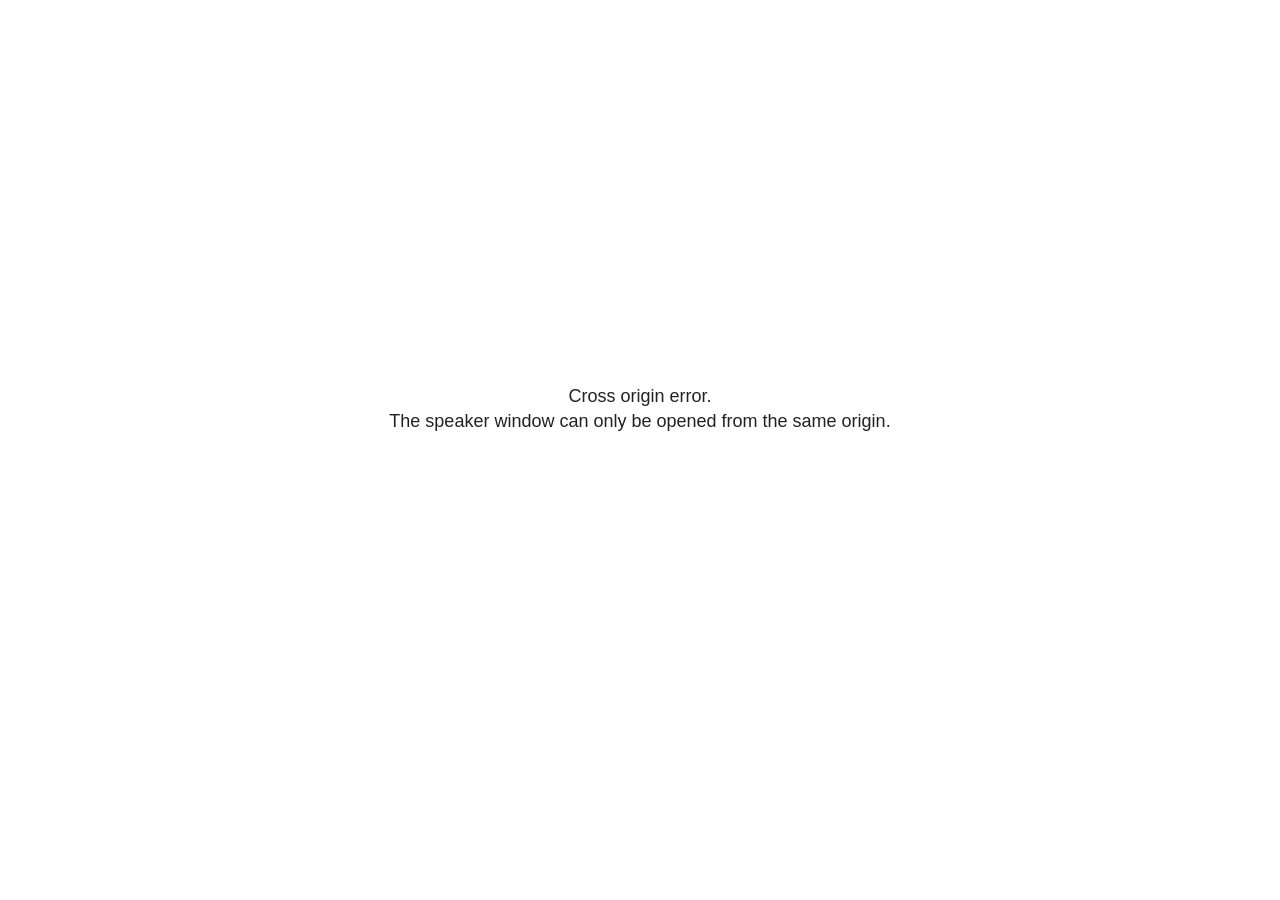
<file: lib/notes/speaker-view.html>
<!--
	NOTE: You need to build the notes plugin after making changes to this file.
-->
<html lang="en">
	<head>
		<meta charset="utf-8">

		<title>reveal.js - Speaker View</title>

		<style>
			body {
				font-family: Helvetica;
				font-size: 18px;
			}

			#current-slide,
			#upcoming-slide,
			#speaker-controls {
				padding: 6px;
				box-sizing: border-box;
				-moz-box-sizing: border-box;
			}

			#current-slide iframe,
			#upcoming-slide iframe {
				width: 100%;
				height: 100%;
				border: 1px solid #ddd;
			}

			#current-slide .label,
			#upcoming-slide .label {
				position: absolute;
				top: 10px;
				left: 10px;
				z-index: 2;
			}

			#connection-status {
				position: absolute;
				top: 0;
				left: 0;
				width: 100%;
				height: 100%;
				z-index: 20;
				padding: 30% 20% 20% 20%;
				font-size: 18px;
				color: #222;
				background: #fff;
				text-align: center;
				box-sizing: border-box;
				line-height: 1.4;
			}

			.overlay-element {
				height: 34px;
				line-height: 34px;
				padding: 0 10px;
				text-shadow: none;
				background: rgba( 220, 220, 220, 0.8 );
				color: #222;
				font-size: 14px;
			}

			.overlay-element.interactive:hover {
				background: rgba( 220, 220, 220, 1 );
			}

			#current-slide {
				position: absolute;
				width: 60%;
				height: 100%;
				top: 0;
				left: 0;
				padding-right: 0;
			}

			#upcoming-slide {
				position: absolute;
				width: 40%;
				height: 40%;
				right: 0;
				top: 0;
			}

			/* Speaker controls */
			#speaker-controls {
				position: absolute;
				top: 40%;
				right: 0;
				width: 40%;
				height: 60%;
				overflow: auto;
				font-size: 18px;
			}

				.speaker-controls-time.hidden,
				.speaker-controls-notes.hidden {
					display: none;
				}

				.speaker-controls-time .label,
				.speaker-controls-pace .label,
				.speaker-controls-notes .label {
					text-transform: uppercase;
					font-weight: normal;
					font-size: 0.66em;
					color: #666;
					margin: 0;
				}

				.speaker-controls-time, .speaker-controls-pace {
					border-bottom: 1px solid rgba( 200, 200, 200, 0.5 );
					margin-bottom: 10px;
					padding: 10px 16px;
					padding-bottom: 20px;
					cursor: pointer;
				}

				.speaker-controls-time .reset-button {
					opacity: 0;
					float: right;
					color: #666;
					text-decoration: none;
				}
				.speaker-controls-time:hover .reset-button {
					opacity: 1;
				}

				.speaker-controls-time .timer,
				.speaker-controls-time .clock {
					width: 50%;
				}

				.speaker-controls-time .timer,
				.speaker-controls-time .clock,
				.speaker-controls-time .pacing .hours-value,
				.speaker-controls-time .pacing .minutes-value,
				.speaker-controls-time .pacing .seconds-value {
					font-size: 1.9em;
				}

				.speaker-controls-time .timer {
					float: left;
				}

				.speaker-controls-time .clock {
					float: right;
					text-align: right;
				}

				.speaker-controls-time span.mute {
					opacity: 0.3;
				}

				.speaker-controls-time .pacing-title {
					margin-top: 5px;
				}

				.speaker-controls-time .pacing.ahead {
					color: blue;
				}

				.speaker-controls-time .pacing.on-track {
					color: green;
				}

				.speaker-controls-time .pacing.behind {
					color: red;
				}

				.speaker-controls-notes {
					padding: 10px 16px;
				}

				.speaker-controls-notes .value {
					margin-top: 5px;
					line-height: 1.4;
					font-size: 1.2em;
				}

			/* Layout selector */
			#speaker-layout {
				position: absolute;
				top: 10px;
				right: 10px;
				color: #222;
				z-index: 10;
			}
				#speaker-layout select {
					position: absolute;
					width: 100%;
					height: 100%;
					top: 0;
					left: 0;
					border: 0;
					box-shadow: 0;
					cursor: pointer;
					opacity: 0;

					font-size: 1em;
					background-color: transparent;

					-moz-appearance: none;
					-webkit-appearance: none;
					-webkit-tap-highlight-color: rgba(0, 0, 0, 0);
				}

				#speaker-layout select:focus {
					outline: none;
					box-shadow: none;
				}

			.clear {
				clear: both;
			}

			/* Speaker layout: Wide */
			body[data-speaker-layout="wide"] #current-slide,
			body[data-speaker-layout="wide"] #upcoming-slide {
				width: 50%;
				height: 45%;
				padding: 6px;
			}

			body[data-speaker-layout="wide"] #current-slide {
				top: 0;
				left: 0;
			}

			body[data-speaker-layout="wide"] #upcoming-slide {
				top: 0;
				left: 50%;
			}

			body[data-speaker-layout="wide"] #speaker-controls {
				top: 45%;
				left: 0;
				width: 100%;
				height: 50%;
				font-size: 1.25em;
			}

			/* Speaker layout: Tall */
			body[data-speaker-layout="tall"] #current-slide,
			body[data-speaker-layout="tall"] #upcoming-slide {
				width: 45%;
				height: 50%;
				padding: 6px;
			}

			body[data-speaker-layout="tall"] #current-slide {
				top: 0;
				left: 0;
			}

			body[data-speaker-layout="tall"] #upcoming-slide {
				top: 50%;
				left: 0;
			}

			body[data-speaker-layout="tall"] #speaker-controls {
				padding-top: 40px;
				top: 0;
				left: 45%;
				width: 55%;
				height: 100%;
				font-size: 1.25em;
			}

			/* Speaker layout: Notes only */
			body[data-speaker-layout="notes-only"] #current-slide,
			body[data-speaker-layout="notes-only"] #upcoming-slide {
				display: none;
			}

			body[data-speaker-layout="notes-only"] #speaker-controls {
				padding-top: 40px;
				top: 0;
				left: 0;
				width: 100%;
				height: 100%;
				font-size: 1.25em;
			}

			@media screen and (max-width: 1080px) {
				body[data-speaker-layout="default"] #speaker-controls {
					font-size: 16px;
				}
			}

			@media screen and (max-width: 900px) {
				body[data-speaker-layout="default"] #speaker-controls {
					font-size: 14px;
				}
			}

			@media screen and (max-width: 800px) {
				body[data-speaker-layout="default"] #speaker-controls {
					font-size: 12px;
				}
			}

		</style>
	</head>

	<body>

		<div id="connection-status">Loading speaker view...</div>

		<div id="current-slide"></div>
		<div id="upcoming-slide"><span class="overlay-element label">Upcoming</span></div>
		<div id="speaker-controls">
			<div class="speaker-controls-time">
				<h4 class="label">Time <span class="reset-button">Click to Reset</span></h4>
				<div class="clock">
					<span class="clock-value">0:00 AM</span>
				</div>
				<div class="timer">
					<span class="hours-value">00</span><span class="minutes-value">:00</span><span class="seconds-value">:00</span>
				</div>
				<div class="clear"></div>

				<h4 class="label pacing-title" style="display: none">Pacing – Time to finish current slide</h4>
				<div class="pacing" style="display: none">
					<span class="hours-value">00</span><span class="minutes-value">:00</span><span class="seconds-value">:00</span>
				</div>
			</div>

			<div class="speaker-controls-notes hidden">
				<h4 class="label">Notes</h4>
				<div class="value"></div>
			</div>
		</div>
		<div id="speaker-layout" class="overlay-element interactive">
			<span class="speaker-layout-label"></span>
			<select class="speaker-layout-dropdown"></select>
		</div>

		<script>

			(function() {

				var notes,
					notesValue,
					currentState,
					currentSlide,
					upcomingSlide,
					layoutLabel,
					layoutDropdown,
					pendingCalls = {},
					lastRevealApiCallId = 0,
					connected = false

				var connectionStatus = document.querySelector( '#connection-status' );

				var SPEAKER_LAYOUTS = {
					'default': 'Default',
					'wide': 'Wide',
					'tall': 'Tall',
					'notes-only': 'Notes only'
				};

				setupLayout();

				let openerOrigin;

				try {
					openerOrigin = window.opener.location.origin;
				}
				catch ( error ) { console.warn( error ) }

				// In order to prevent XSS, the speaker view will only run if its
				// opener has the same origin as itself
				if( window.location.origin !== openerOrigin ) {
					connectionStatus.innerHTML = 'Cross origin error.<br>The speaker window can only be opened from the same origin.';
					return;
				}

				var connectionTimeout = setTimeout( function() {
					connectionStatus.innerHTML = 'Error connecting to main window.<br>Please try closing and reopening the speaker view.';
				}, 5000 );

				window.addEventListener( 'message', function( event ) {

					// Validate the origin of all messages to avoid parsing messages
					// that aren't meant for us. Ignore when running off file:// so
					// that the speaker view continues to work without a web server.
					if( window.location.origin !== event.origin && window.location.origin !== 'file://' ) {
						return
					}

					clearTimeout( connectionTimeout );
					connectionStatus.style.display = 'none';

					var data = JSON.parse( event.data );

					// The overview mode is only useful to the reveal.js instance
					// where navigation occurs so we don't sync it
					if( data.state ) delete data.state.overview;

					// Messages sent by the notes plugin inside of the main window
					if( data && data.namespace === 'reveal-notes' ) {
						if( data.type === 'connect' ) {
							handleConnectMessage( data );
						}
						else if( data.type === 'state' ) {
							handleStateMessage( data );
						}
						else if( data.type === 'return' ) {
							pendingCalls[data.callId](data.result);
							delete pendingCalls[data.callId];
						}
					}
					// Messages sent by the reveal.js inside of the current slide preview
					else if( data && data.namespace === 'reveal' ) {
						if( /ready/.test( data.eventName ) ) {
							// Send a message back to notify that the handshake is complete
							window.opener.postMessage( JSON.stringify({ namespace: 'reveal-notes', type: 'connected'} ), '*' );
						}
						else if( /slidechanged|fragmentshown|fragmenthidden|paused|resumed/.test( data.eventName ) && currentState !== JSON.stringify( data.state ) ) {

							dispatchStateToMainWindow( data.state );

						}
					}

				} );

				/**
				 * Updates the presentation in the main window to match the state
				 * of the presentation in the notes window.
				 */
				const dispatchStateToMainWindow = debounce(( state ) => {
					window.opener.postMessage( JSON.stringify({ method: 'setState', args: [ state ]} ), '*' );
				}, 500);

				/**
				 * Asynchronously calls the Reveal.js API of the main frame.
				 */
				function callRevealApi( methodName, methodArguments, callback ) {

					var callId = ++lastRevealApiCallId;
					pendingCalls[callId] = callback;
					window.opener.postMessage( JSON.stringify( {
						namespace: 'reveal-notes',
						type: 'call',
						callId: callId,
						methodName: methodName,
						arguments: methodArguments
					} ), '*' );

				}

				/**
				 * Called when the main window is trying to establish a
				 * connection.
				 */
				function handleConnectMessage( data ) {

					if( connected === false ) {
						connected = true;

						setupIframes( data );
						setupKeyboard();
						setupNotes();
						setupTimer();
						setupHeartbeat();
					}

				}

				/**
				 * Called when the main window sends an updated state.
				 */
				function handleStateMessage( data ) {

					// Store the most recently set state to avoid circular loops
					// applying the same state
					currentState = JSON.stringify( data.state );

					// No need for updating the notes in case of fragment changes
					if ( data.notes ) {
						notes.classList.remove( 'hidden' );
						notesValue.style.whiteSpace = data.whitespace;
						if( data.markdown ) {
							notesValue.innerHTML = marked( data.notes );
						}
						else {
							notesValue.innerHTML = data.notes;
						}
					}
					else {
						notes.classList.add( 'hidden' );
					}

					// Update the note slides
					currentSlide.contentWindow.postMessage( JSON.stringify({ method: 'setState', args: [ data.state ] }), '*' );
					upcomingSlide.contentWindow.postMessage( JSON.stringify({ method: 'setState', args: [ data.state ] }), '*' );
					upcomingSlide.contentWindow.postMessage( JSON.stringify({ method: 'next' }), '*' );

				}

				// Limit to max one state update per X ms
				handleStateMessage = debounce( handleStateMessage, 200 );

				/**
				 * Forward keyboard events to the current slide window.
				 * This enables keyboard events to work even if focus
				 * isn't set on the current slide iframe.
				 *
				 * Block F5 default handling, it reloads and disconnects
				 * the speaker notes window.
				 */
				function setupKeyboard() {

					document.addEventListener( 'keydown', function( event ) {
						if( event.keyCode === 116 || ( event.metaKey && event.keyCode === 82 ) ) {
							event.preventDefault();
							return false;
						}
						currentSlide.contentWindow.postMessage( JSON.stringify({ method: 'triggerKey', args: [ event.keyCode ] }), '*' );
					} );

				}

				/**
				 * Creates the preview iframes.
				 */
				function setupIframes( data ) {

					var params = [
						'receiver',
						'progress=false',
						'history=false',
						'transition=none',
						'autoSlide=0',
						'backgroundTransition=none'
					].join( '&' );

					var urlSeparator = /\?/.test(data.url) ? '&' : '?';
					var hash = '#/' + data.state.indexh + '/' + data.state.indexv;
					var currentURL = data.url + urlSeparator + params + '&scrollActivationWidth=false&postMessageEvents=true' + hash;
					var upcomingURL = data.url + urlSeparator + params + '&scrollActivationWidth=false&controls=false' + hash;

					currentSlide = document.createElement( 'iframe' );
					currentSlide.setAttribute( 'width', 1280 );
					currentSlide.setAttribute( 'height', 1024 );
					currentSlide.setAttribute( 'src', currentURL );
					document.querySelector( '#current-slide' ).appendChild( currentSlide );

					upcomingSlide = document.createElement( 'iframe' );
					upcomingSlide.setAttribute( 'width', 640 );
					upcomingSlide.setAttribute( 'height', 512 );
					upcomingSlide.setAttribute( 'src', upcomingURL );
					document.querySelector( '#upcoming-slide' ).appendChild( upcomingSlide );

				}

				/**
				 * Setup the notes UI.
				 */
				function setupNotes() {

					notes = document.querySelector( '.speaker-controls-notes' );
					notesValue = document.querySelector( '.speaker-controls-notes .value' );

				}

				/**
				 * We send out a heartbeat at all times to ensure we can
				 * reconnect with the main presentation window after reloads.
				 */
				function setupHeartbeat() {

					setInterval( () => {
						window.opener.postMessage( JSON.stringify({ namespace: 'reveal-notes', type: 'heartbeat'} ), '*' );
					}, 1000 );

				}

				function getTimings( callback ) {

					callRevealApi( 'getSlidesAttributes', [], function ( slideAttributes ) {
						callRevealApi( 'getConfig', [], function ( config ) {
							var totalTime = config.totalTime;
							var minTimePerSlide = config.minimumTimePerSlide || 0;
							var defaultTiming = config.defaultTiming;
							if ((defaultTiming == null) && (totalTime == null)) {
								callback(null);
								return;
							}
							// Setting totalTime overrides defaultTiming
							if (totalTime) {
								defaultTiming = 0;
							}
							var timings = [];
							for ( var i in slideAttributes ) {
								var slide = slideAttributes[ i ];
								var timing = defaultTiming;
								if( slide.hasOwnProperty( 'data-timing' )) {
									var t = slide[ 'data-timing' ];
									timing = parseInt(t);
									if( isNaN(timing) ) {
										console.warn("Could not parse timing '" + t + "' of slide " + i + "; using default of " + defaultTiming);
										timing = defaultTiming;
									}
								}
								timings.push(timing);
							}
							if ( totalTime ) {
								// After we've allocated time to individual slides, we summarize it and
								// subtract it from the total time
								var remainingTime = totalTime - timings.reduce( function(a, b) { return a + b; }, 0 );
								// The remaining time is divided by the number of slides that have 0 seconds
								// allocated at the moment, giving the average time-per-slide on the remaining slides
								var remainingSlides = (timings.filter( function(x) { return x == 0 }) ).length
								var timePerSlide = Math.round( remainingTime / remainingSlides, 0 )
								// And now we replace every zero-value timing with that average
								timings = timings.map( function(x) { return (x==0 ? timePerSlide : x) } );
							}
							var slidesUnderMinimum = timings.filter( function(x) { return (x < minTimePerSlide) } ).length
							if ( slidesUnderMinimum ) {
								message = "The pacing time for " + slidesUnderMinimum + " slide(s) is under the configured minimum of " + minTimePerSlide + " seconds. Check the data-timing attribute on individual slides, or consider increasing the totalTime or minimumTimePerSlide configuration options (or removing some slides).";
								alert(message);
							}
							callback( timings );
						} );
					} );

				}

				/**
				 * Return the number of seconds allocated for presenting
				 * all slides up to and including this one.
				 */
				function getTimeAllocated( timings, callback ) {

					callRevealApi( 'getSlidePastCount', [], function ( currentSlide ) {
						var allocated = 0;
						for (var i in timings.slice(0, currentSlide + 1)) {
							allocated += timings[i];
						}
						callback( allocated );
					} );

				}

				/**
				 * Create the timer and clock and start updating them
				 * at an interval.
				 */
				function setupTimer() {

					var start = new Date(),
					timeEl = document.querySelector( '.speaker-controls-time' ),
					clockEl = timeEl.querySelector( '.clock-value' ),
					hoursEl = timeEl.querySelector( '.hours-value' ),
					minutesEl = timeEl.querySelector( '.minutes-value' ),
					secondsEl = timeEl.querySelector( '.seconds-value' ),
					pacingTitleEl = timeEl.querySelector( '.pacing-title' ),
					pacingEl = timeEl.querySelector( '.pacing' ),
					pacingHoursEl = pacingEl.querySelector( '.hours-value' ),
					pacingMinutesEl = pacingEl.querySelector( '.minutes-value' ),
					pacingSecondsEl = pacingEl.querySelector( '.seconds-value' );

					var timings = null;
					getTimings( function ( _timings ) {

						timings = _timings;
						if (_timings !== null) {
							pacingTitleEl.style.removeProperty('display');
							pacingEl.style.removeProperty('display');
						}

						// Update once directly
						_updateTimer();

						// Then update every second
						setInterval( _updateTimer, 1000 );

					} );


					function _resetTimer() {

						if (timings == null) {
							start = new Date();
							_updateTimer();
						}
						else {
							// Reset timer to beginning of current slide
							getTimeAllocated( timings, function ( slideEndTimingSeconds ) {
								var slideEndTiming = slideEndTimingSeconds * 1000;
								callRevealApi( 'getSlidePastCount', [], function ( currentSlide ) {
									var currentSlideTiming = timings[currentSlide] * 1000;
									var previousSlidesTiming = slideEndTiming - currentSlideTiming;
									var now = new Date();
									start = new Date(now.getTime() - previousSlidesTiming);
									_updateTimer();
								} );
							} );
						}

					}

					timeEl.addEventListener( 'click', function() {
						_resetTimer();
						return false;
					} );

					function _displayTime( hrEl, minEl, secEl, time) {

						var sign = Math.sign(time) == -1 ? "-" : "";
						time = Math.abs(Math.round(time / 1000));
						var seconds = time % 60;
						var minutes = Math.floor( time / 60 ) % 60 ;
						var hours = Math.floor( time / ( 60 * 60 )) ;
						hrEl.innerHTML = sign + zeroPadInteger( hours );
						if (hours == 0) {
							hrEl.classList.add( 'mute' );
						}
						else {
							hrEl.classList.remove( 'mute' );
						}
						minEl.innerHTML = ':' + zeroPadInteger( minutes );
						if (hours == 0 && minutes == 0) {
							minEl.classList.add( 'mute' );
						}
						else {
							minEl.classList.remove( 'mute' );
						}
						secEl.innerHTML = ':' + zeroPadInteger( seconds );
					}

					function _updateTimer() {

						var diff, hours, minutes, seconds,
						now = new Date();

						diff = now.getTime() - start.getTime();

						clockEl.innerHTML = now.toLocaleTimeString( 'en-US', { hour12: true, hour: '2-digit', minute:'2-digit' } );
						_displayTime( hoursEl, minutesEl, secondsEl, diff );
						if (timings !== null) {
							_updatePacing(diff);
						}

					}

					function _updatePacing(diff) {

						getTimeAllocated( timings, function ( slideEndTimingSeconds ) {
							var slideEndTiming = slideEndTimingSeconds * 1000;

							callRevealApi( 'getSlidePastCount', [], function ( currentSlide ) {
								var currentSlideTiming = timings[currentSlide] * 1000;
								var timeLeftCurrentSlide = slideEndTiming - diff;
								if (timeLeftCurrentSlide < 0) {
									pacingEl.className = 'pacing behind';
								}
								else if (timeLeftCurrentSlide < currentSlideTiming) {
									pacingEl.className = 'pacing on-track';
								}
								else {
									pacingEl.className = 'pacing ahead';
								}
								_displayTime( pacingHoursEl, pacingMinutesEl, pacingSecondsEl, timeLeftCurrentSlide );
							} );
						} );
					}

				}

				/**
				 * Sets up the speaker view layout and layout selector.
				 */
				function setupLayout() {

					layoutDropdown = document.querySelector( '.speaker-layout-dropdown' );
					layoutLabel = document.querySelector( '.speaker-layout-label' );

					// Render the list of available layouts
					for( var id in SPEAKER_LAYOUTS ) {
						var option = document.createElement( 'option' );
						option.setAttribute( 'value', id );
						option.textContent = SPEAKER_LAYOUTS[ id ];
						layoutDropdown.appendChild( option );
					}

					// Monitor the dropdown for changes
					layoutDropdown.addEventListener( 'change', function( event ) {

						setLayout( layoutDropdown.value );

					}, false );

					// Restore any currently persisted layout
					setLayout( getLayout() );

				}

				/**
				 * Sets a new speaker view layout. The layout is persisted
				 * in local storage.
				 */
				function setLayout( value ) {

					var title = SPEAKER_LAYOUTS[ value ];

					layoutLabel.innerHTML = 'Layout' + ( title ? ( ': ' + title ) : '' );
					layoutDropdown.value = value;

					document.body.setAttribute( 'data-speaker-layout', value );

					// Persist locally
					if( supportsLocalStorage() ) {
						window.localStorage.setItem( 'reveal-speaker-layout', value );
					}

				}

				/**
				 * Returns the ID of the most recently set speaker layout
				 * or our default layout if none has been set.
				 */
				function getLayout() {

					if( supportsLocalStorage() ) {
						var layout = window.localStorage.getItem( 'reveal-speaker-layout' );
						if( layout ) {
							return layout;
						}
					}

					// Default to the first record in the layouts hash
					for( var id in SPEAKER_LAYOUTS ) {
						return id;
					}

				}

				function supportsLocalStorage() {

					try {
						localStorage.setItem('test', 'test');
						localStorage.removeItem('test');
						return true;
					}
					catch( e ) {
						return false;
					}

				}

				function zeroPadInteger( num ) {

					var str = '00' + parseInt( num );
					return str.substring( str.length - 2 );

				}

				/**
				 * Limits the frequency at which a function can be called.
				 */
				function debounce( fn, ms ) {

					var lastTime = 0,
						timeout;

					return function() {

						var args = arguments;
						var context = this;

						clearTimeout( timeout );

						var timeSinceLastCall = Date.now() - lastTime;
						if( timeSinceLastCall > ms ) {
							fn.apply( context, args );
							lastTime = Date.now();
						}
						else {
							timeout = setTimeout( function() {
								fn.apply( context, args );
								lastTime = Date.now();
							}, ms - timeSinceLastCall );
						}

					}

				}

			})();

		</script>
	</body>
</html>
</file>
<file: lib/fonts.css>
@font-face {
  font-family: 'Be Vietnam Pro';
  font-style: normal;
  font-display: swap;
  font-weight: 400;
  src: url(fonts/be-vietnam-pro-vietnamese-400-normal.woff2) format('woff2');
  unicode-range: U+0102-0103,U+0110-0111,U+0128-0129,U+0168-0169,U+01A0-01A1,U+01AF-01B0,U+0300-0301,U+0303-0304,U+0308-0309,U+0323,U+0329,U+1EA0-1EF9,U+20AB;
}
@font-face {
  font-family: 'Be Vietnam Pro';
  font-style: normal;
  font-display: swap;
  font-weight: 400;
  src: url(fonts/be-vietnam-pro-latin-ext-400-normal.woff2) format('woff2');
  unicode-range: U+0100-02AF,U+0304,U+0308,U+0329,U+1E00-1E9F,U+1EF2-1EFF,U+2020,U+20A0-20AB,U+20AD-20CF,U+2113,U+2C60-2C7F,U+A720-A7FF;
}
@font-face {
  font-family: 'Be Vietnam Pro';
  font-style: normal;
  font-display: swap;
  font-weight: 400;
  src: url(fonts/be-vietnam-pro-latin-400-normal.woff2) format('woff2');
  unicode-range: U+0000-00FF,U+0131,U+0152-0153,U+02BB-02BC,U+02C6,U+02DA,U+02DC,U+0304,U+0308,U+0329,U+2000-206F,U+2074,U+20AC,U+2122,U+2191,U+2193,U+2212,U+2215,U+FEFF,U+FFFD;
}
@font-face {
  font-family: 'Be Vietnam Pro';
  font-style: normal;
  font-display: swap;
  font-weight: 500;
  src: url(fonts/be-vietnam-pro-vietnamese-500-normal.woff2) format('woff2');
  unicode-range: U+0102-0103,U+0110-0111,U+0128-0129,U+0168-0169,U+01A0-01A1,U+01AF-01B0,U+0300-0301,U+0303-0304,U+0308-0309,U+0323,U+0329,U+1EA0-1EF9,U+20AB;
}
@font-face {
  font-family: 'Be Vietnam Pro';
  font-style: normal;
  font-display: swap;
  font-weight: 500;
  src: url(fonts/be-vietnam-pro-latin-ext-500-normal.woff2) format('woff2');
  unicode-range: U+0100-02AF,U+0304,U+0308,U+0329,U+1E00-1E9F,U+1EF2-1EFF,U+2020,U+20A0-20AB,U+20AD-20CF,U+2113,U+2C60-2C7F,U+A720-A7FF;
}
@font-face {
  font-family: 'Be Vietnam Pro';
  font-style: normal;
  font-display: swap;
  font-weight: 500;
  src: url(fonts/be-vietnam-pro-latin-500-normal.woff2) format('woff2');
  unicode-range: U+0000-00FF,U+0131,U+0152-0153,U+02BB-02BC,U+02C6,U+02DA,U+02DC,U+0304,U+0308,U+0329,U+2000-206F,U+2074,U+20AC,U+2122,U+2191,U+2193,U+2212,U+2215,U+FEFF,U+FFFD;
}
@font-face {
  font-family: 'Be Vietnam Pro';
  font-style: normal;
  font-display: swap;
  font-weight: 600;
  src: url(fonts/be-vietnam-pro-vietnamese-600-normal.woff2) format('woff2');
  unicode-range: U+0102-0103,U+0110-0111,U+0128-0129,U+0168-0169,U+01A0-01A1,U+01AF-01B0,U+0300-0301,U+0303-0304,U+0308-0309,U+0323,U+0329,U+1EA0-1EF9,U+20AB;
}
@font-face {
  font-family: 'Be Vietnam Pro';
  font-style: normal;
  font-display: swap;
  font-weight: 600;
  src: url(fonts/be-vietnam-pro-latin-ext-600-normal.woff2) format('woff2');
  unicode-range: U+0100-02AF,U+0304,U+0308,U+0329,U+1E00-1E9F,U+1EF2-1EFF,U+2020,U+20A0-20AB,U+20AD-20CF,U+2113,U+2C60-2C7F,U+A720-A7FF;
}
@font-face {
  font-family: 'Be Vietnam Pro';
  font-style: normal;
  font-display: swap;
  font-weight: 600;
  src: url(fonts/be-vietnam-pro-latin-600-normal.woff2) format('woff2');
  unicode-range: U+0000-00FF,U+0131,U+0152-0153,U+02BB-02BC,U+02C6,U+02DA,U+02DC,U+0304,U+0308,U+0329,U+2000-206F,U+2074,U+20AC,U+2122,U+2191,U+2193,U+2212,U+2215,U+FEFF,U+FFFD;
}
@font-face {
  font-family: 'Be Vietnam Pro';
  font-style: normal;
  font-display: swap;
  font-weight: 700;
  src: url(fonts/be-vietnam-pro-vietnamese-700-normal.woff2) format('woff2');
  unicode-range: U+0102-0103,U+0110-0111,U+0128-0129,U+0168-0169,U+01A0-01A1,U+01AF-01B0,U+0300-0301,U+0303-0304,U+0308-0309,U+0323,U+0329,U+1EA0-1EF9,U+20AB;
}
@font-face {
  font-family: 'Be Vietnam Pro';
  font-style: normal;
  font-display: swap;
  font-weight: 700;
  src: url(fonts/be-vietnam-pro-latin-ext-700-normal.woff2) format('woff2');
  unicode-range: U+0100-02AF,U+0304,U+0308,U+0329,U+1E00-1E9F,U+1EF2-1EFF,U+2020,U+20A0-20AB,U+20AD-20CF,U+2113,U+2C60-2C7F,U+A720-A7FF;
}
@font-face {
  font-family: 'Be Vietnam Pro';
  font-style: normal;
  font-display: swap;
  font-weight: 700;
  src: url(fonts/be-vietnam-pro-latin-700-normal.woff2) format('woff2');
  unicode-range: U+0000-00FF,U+0131,U+0152-0153,U+02BB-02BC,U+02C6,U+02DA,U+02DC,U+0304,U+0308,U+0329,U+2000-206F,U+2074,U+20AC,U+2122,U+2191,U+2193,U+2212,U+2215,U+FEFF,U+FFFD;
}
@font-face {
  font-family: 'Be Vietnam Pro';
  font-style: normal;
  font-display: swap;
  font-weight: 800;
  src: url(fonts/be-vietnam-pro-vietnamese-800-normal.woff2) format('woff2');
  unicode-range: U+0102-0103,U+0110-0111,U+0128-0129,U+0168-0169,U+01A0-01A1,U+01AF-01B0,U+0300-0301,U+0303-0304,U+0308-0309,U+0323,U+0329,U+1EA0-1EF9,U+20AB;
}
@font-face {
  font-family: 'Be Vietnam Pro';
  font-style: normal;
  font-display: swap;
  font-weight: 800;
  src: url(fonts/be-vietnam-pro-latin-ext-800-normal.woff2) format('woff2');
  unicode-range: U+0100-02AF,U+0304,U+0308,U+0329,U+1E00-1E9F,U+1EF2-1EFF,U+2020,U+20A0-20AB,U+20AD-20CF,U+2113,U+2C60-2C7F,U+A720-A7FF;
}
@font-face {
  font-family: 'Be Vietnam Pro';
  font-style: normal;
  font-display: swap;
  font-weight: 800;
  src: url(fonts/be-vietnam-pro-latin-800-normal.woff2) format('woff2');
  unicode-range: U+0000-00FF,U+0131,U+0152-0153,U+02BB-02BC,U+02C6,U+02DA,U+02DC,U+0304,U+0308,U+0329,U+2000-206F,U+2074,U+20AC,U+2122,U+2191,U+2193,U+2212,U+2215,U+FEFF,U+FFFD;
}
</file>
